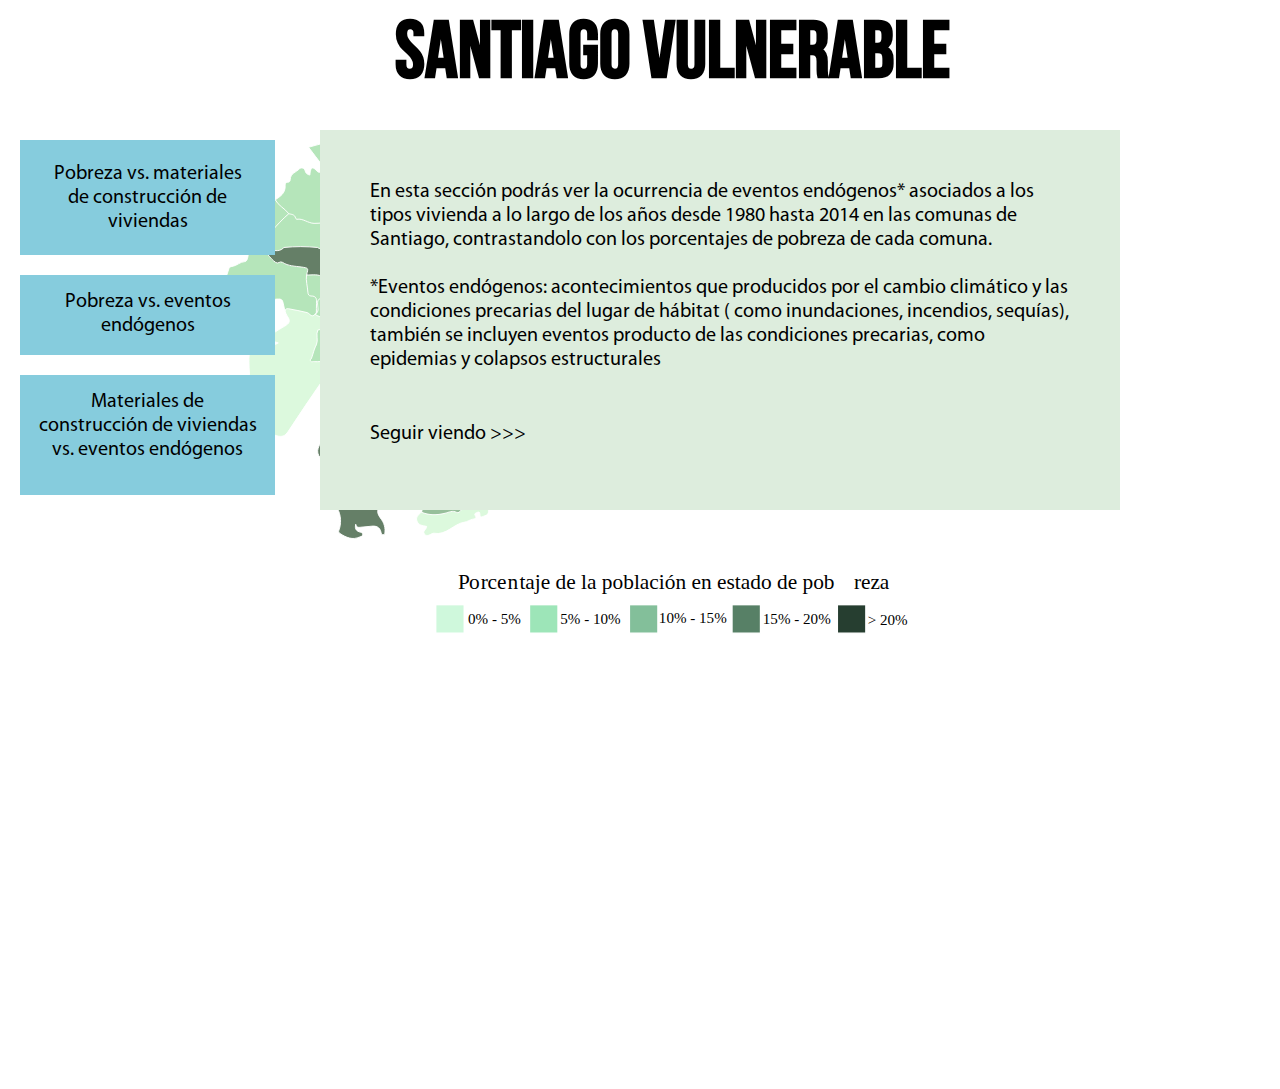
<file: index_2_lindo.html>
<!DOCTYPE html>
<html>
<head>
	<meta charset="utf-8">
	<title>Santiago Vulnerable</title>
	<link rel="stylesheet" type="text/css" href="estilo_2_lindo.css">
	<script type="text/javascript" src="jquery-1.10.1.js"></script>
	<script type="text/javascript" src="aplicacion.js"></script>
</head>
<body>

<!--
<p id="continuar">Seguir viendo >>></p>
-->
<div id="general">

    <div id="titulo">
     <h1>Santiago Vulnerable</h1>
    </div>

<div class="menu">
  <ul>
    <a href="#">  <li>2006</li>  </a> 
    <a href="#">  <li>2010</li>  </a>
    <a href="#">  <li>2013</li>  </a> 
    <a href="#">  <li>2015</li>  </a> 
  </ul>
</div>

    <div id="botones">
    <a href="index.html" style="text-decoration:none"><div class= "Boton1">
	 <p class="Textoboton1">   Pobreza vs. materiales de construcción de viviendas</p>
	 </div></a>
	 <a href="index_2_lindo.html" style="text-decoration:none"><div class= "Boton2">
	 <p class="Textoboton2">Pobreza vs. eventos endógenos</p>
	 </div></a>
	 <a href="index_3_lindo.html" style="text-decoration:none"><div class= "Boton3" onclick=”location.href=’index_2_lindo.html’;”>
	 <p class="Textoboton3">Materiales de construcción de viviendas vs. eventos endógenos</p>
	 </div></a>
    </div>


    <div id="otrainfo">
   
    </div>

    <div id="porcentaje">
    <img src="porcentajes.svg" id="porcentajes" width="516" height="65" class="porcentajes" title="porcentajes"/>
    </div>
   
   
	<svg class="mapa" version="1.1" id="mapa" xmlns="http://www.w3.org/2000/svg" xmlns:xlink="http://www.w3.org/1999/xlink" x="0px" y="0px"
	 viewBox="0 0 1280 800" enable-background="new 0 0 1280 800" xml:space="preserve">
	<g>
		<path class="comuna" id="LC" fill="#DCF9DD" stroke="#FFFFFF" stroke-width="1.5" stroke-miterlimit="10" d="M816.2,166.4c0.6,4.5,0,8-4.1,11.3
		c-5.9,4.9-7.8,11.3-1.6,18.1c2.8,2.9,5.7,6.1,5.2,10.4c-0.6,4.9,2,6.1,5.8,7.4c5.2,2,9.3,6.4,14.9,7.8c21.3,5.5,22,5.7,20.9,27.5
		c-0.9,17,8.8,25.5,24.1,28.1c5.5,0.9,8.3,2.6,9,8.3c2,17,8.4,33,9.4,50.1c0.3,4.8-0.7,8.1-4.6,11.2c-5.5,4.2-7.1,8.7-3.9,16.2
		c4.2,10-2.3,18.8-7.7,27.1c-10,5.7-18.3-0.1-25.1-5.8c-7.2-6.1-14.3-10-23.9-10c-4.8,0-9.9-1.6-12-5.8
		c-5.2-9.3-13.8-14.6-22.2-20.4c-2.9-6.8-6.5-12.9-12.6-17.5c-2.6-2-4.8-4.8-5.8-8c-4.3-13.8-14.9-20-27.8-24.5
		c-9.6-3.3-18.8-6.5-29-3.8c-1.3,0.3-2.9,0.3-3.9-0.3c-13.8-9.3-28.3-2.5-42.5-1.9c-11.9,0.6-23.8,1.3-35.7-0.3
		c-7.1-3.6-13-9-18.6-14.6c-4.2-4.2-8.4-8.6-13.9-11c-5.9-2.8-7.5-7-4.3-12.9c2.8-5.8,8-8.6,13.6-10.9c29.7-12.5,59.3-25.5,89-38
		c5.9-2.5,11.2-5.7,15.2-10.9c6.1-8,15.7-10.9,24.1-15.7c14.3-4.1,28.3-9.1,42.2-14.1C798.4,160.9,808.1,161.2,816.2,166.4z"/>
		<path class="comuna" id="SB" fill="#657F67" stroke="#FFFFFF" stroke-width="1.5" stroke-miterlimit="10" d="M512.2,629.7
		c-2,8.4-3.9,16.8-6.2,25.1c-1.6,5.9-3.2,11.6,2.6,16.2c1.2,0.9,2.3,3.5,1.9,4.3c-6.8,11.3,4.3,17.7,7.4,26.2
		c1.6,4.5,2.6,8.8,2,13.5c-0.1,1.9-0.1,4.2-2.8,4.5c-2.8,0.4-3-1.9-3.5-3.8c-1.9-8.7-8-10.7-15.9-9.7c-5.7,0.6-11.3,1-16.8,1.6
		c-3,0.3-6.2,1-7.8-4.8c-2,8.7,2.2,11,7.1,12.6c2,0.6,3.9,1,4.1,3.5c0.3,3.3-2.6,3.2-4.6,4.2c-11.7,5.5-21.7,1-31.6-5.4
		c-3.9-2.6-1.7-4.9-1-7.5c3.9-13.9,1.4-26.7-6.7-38.8c-3.2-4.8-6.2-10.6-4.8-16.7c1.7-6.5-0.7-5.9-5.2-4.6c-7.4,2-10.9-0.3-8.1-8.3
		c1.3-4.1,2.6-8.3,4.2-12.2c1.6-4.1,1.6-6.4-2.5-10c-4.9-4.3-10.3-10.3-7.1-18.7c0.4-1.2,0.9-3,0.3-3.6c-10.6-11.7-1.7-21,3.5-30.9
		c3.9-7.5,2.3-16.2,3.2-24.3c0.7-6.7,2.5-12.6,5.5-18.7c3.5-6.8,7.1-9.7,14.3-4.2c3-11.7,5.8-22.6,8.6-33.5c0.4-0.3,0.9-0.6,1.3-0.9
		c13.2,1.3,23.8,9.4,35.9,13.3c14.6,6.2,29.4,12.5,45.4,14.8c5.4,4.5,3.2,10,2.2,15.4c-6.2,31-12.8,61.9-20.7,92.5
		C515.4,623.9,514.5,627.1,512.2,629.7z"/>
		<path class="comuna" id="PA" fill="#97BF9B" stroke="#FFFFFF" stroke-width="1.5" stroke-miterlimit="10" d="M715.2,514.9c2.8,6.1,7.4,3,11,1.9
		c4.5-1.6,6.1-0.6,6.1,4.2c-0.1,5.4-0.1,10.6,0.3,15.9c0.6,6.8,0,11.6-8.6,7c-2.6-1.4-4.3-0.6-4.6,2.5c-0.7,7.7-2.9,14.9-5.5,22.2
		c-4.6,12.8,5.8,22.8,9.1,34.2c0.9,2.9,8.7,9.6,14.3,1.3c1.2-1.7,2.8-2.8,4.9-2.9c14.2-0.9,28.4-1.6,42.8-2.5
		c3.8-0.3,2.9,2.6,3.5,4.8c-1.4,5.7-4.8,10.6-5.9,16.2c0,0.6-0.3,1.2-0.6,1.7c-2.6,4.8-11,3.3-11.3,10.6
		c-6.2,11.2-6.7,11.2-16.5,0.7c-3.2,2.5,0.1,6.4-2,9.1c-0.4,0.9-1.3,2.5-1.6,2.3c-12.5-3.8-23.6,5.9-35.8,3.5
		c-4.5-0.9-8.6-0.9-12.5,1.6c-4.9,3-9.9,5.4-15.9,3.5c-2.5-0.7-4.8-0.1-6.2,1.9c-2.9,4.1-7.1,5.7-11.6,7.2c-2.3,0.7-4.5,2-5.4,4.2
		c-2.9,7.2-7.5,11.7-15.5,13.6c-4.2,0.9-6.5,7.1-11.7,6.8c-17.2-1.3-33.9,8.1-51.3,2c-2.6-0.9-6.4-0.3-6.2-4.8
		c1.6-5.5,1.9-11.3,1.6-17c-2-13.2,0-26.4,0.9-39.4c0.4-6.8,7-8.1,12.6-9.3c17.5-4.1,17.5-3.9,16.4-21.9c-0.6-8.7-4.3-16.7-4.9-25.2
		c-0.3-4.6-1.4-9.1,0.4-13.8c7.2-6.5,15.5-8.6,24.8-5.7c7.2,2.2,13.5,2.8,18.1-5.1c2.2-3.5,6.7-4.1,10.6-4.6
		c7.5-1.2,14.9-2.8,22.5-4.2c5.2-1,7.1-3.2,3.8-8.1c-1.2-1.6-2.3-3.2-3.3-4.9c-2-3.9-7.1-7.5-4.3-12.3c2.3-3.9,7.8-2.5,12-2.6
		c5.4-0.3,10.7,0.1,15.1,3.9C707.3,515.9,711.5,513.9,715.2,514.9z"/>
		<path class="comuna" id="LB" fill="#DCF9DD" stroke="#FFFFFF" stroke-width="1.5" stroke-miterlimit="10" d="M816.2,166.4
		c-15.9-2-30.7-0.4-45.1,8.4c-6.4,3.9-15.2,3.6-22.9,5.4c-10.4-1.4-21-1.6-31.6-1.4c-6.2,0.1-12.3-1.3-16.2-6.1
		c-10.7-13-25.4-17.2-40.9-20c-3-0.6-5.4-1-3.5-4.8c-0.9-3,0.7-5.1,2.9-6.8c2.5-2,5.9-3.9,3-8c-1.3-1.9-0.1-3.3,1.3-3.9
		c6.1-2.3,7.7-5.5,6.1-12.3c-1.7-8,7.4-8.1,11.7-11.6c4.5-3.5,4.9,2.3,6.4,4.8c1,1.7,2.3,4.3,4.1,2c2.3-2.9,4.8-7,1.4-10.7
		c-3.3-3.6-8-5.8-10.6-10.3c-3.6-6.1-2.2-9.9,4.8-9.9c4.3,0,10.6-5.1,13,4.5c0.9,3,5.7-1.4,7.7-3.5c7.5-7.2,29.1-10.4,38.1-5.4
		c4.3,2.5,8.7,4.9,13,7.2c16.1,8.3,32.5,10.9,49.4,2.9c6.7-3,12.8-2.9,17,4.3c1.9,3.2,4.5,3.9,7.1,0.7c4.3-5.1,8.4-3.2,13-0.3
		c12.9,8.3,26.1,15.9,38.8,24.3c3.5,2.3,10.9,2.9,9,8.7c-2,6.7-4.2,16.7-12.3,16.7c-16.8,0.1-25.4,10.1-33.6,22.2
		c-2,2.9-5.2,5.1-8.1,7.4c-2.8,2.3-4.5,5.4-7.8-0.9C829,165.8,822.2,164.2,816.2,166.4z"/>
		<path class="comuna" id="MAI" fill="#DCF9DD" stroke="#FFFFFF" stroke-width="1.5" stroke-miterlimit="10" d="M306.2,535.8
		c-10.4-9.4-3.2-14.9,4.6-20.4c1-0.7,2-1.7,2.9-2.5c-0.4-1-0.6-1.9-1-2.2c-12.6-6.2-16.7-14.9-9.9-28.4c3-5.9,0.9-13,0.4-19.7
		c-0.4-6.7-0.9-13.3-0.9-19.9c-0.1-15.7,0.9-16.8,16.2-20.9c9.3-2.5,18.6-5.1,27.8-7.5c0.9-0.3,1.6-0.9,2.9-1.6
		c-6.4-2.2-12.3-4.2-20.4-7.1c11.3-7.4,20.7-14.3,30.9-19.9c7.8-4.3,9.4-8.7,3.9-15.8c-1.7-2.3-2.5-5.4-3.6-8.1
		c-1.6-5.8,2.6-6.2,6.2-5.7c11,1.7,22.2,2.8,32.5,7.2c3.2,1.4,6.1,2,9.3,1.6c5.2,2,11.2,2.6,15.7,6.5c4.9,10.7,2.5,17.8-8.1,23.9
		c-5.4,5.8-0.9,13.2-3.3,19.4c-2.6,8-7.2,15.4-8.6,23.8c2.5,4.8,7,2.2,10.6,2.6c3.9,0.4,7.8-0.1,11.7,1.2c11,6.8,11.3,7.7,4.1,18.3
		c-2.8,4.1-4.6,8.8-9.4,11.2c-18.6,27.4-37.5,54.5-55.4,82.2c-5.1,7.8-10,9.7-18.4,7.2c-5.8-1.7-11.9-4.2-18.3-1.6
		C320.7,551.9,311.8,545.4,306.2,535.8z"/>
		<path class="comuna" id="PÑ" fill="#B5E5BA" stroke="#FFFFFF" stroke-width="1.5" stroke-miterlimit="10" d="M802,347.7c9,3.2,16.2,7.7,20.3,17.4
		c2.2,5.2,8.3,7.1,14.5,6.7c9.1-0.7,16.1,2.9,22.5,9.9c6.2,6.7,15.2,8.4,24.3,8.3c3.3,7,3.5,10.1-5.9,13.6
		c-11.3,4.2-20.3,4.2-32,1.4c-9.7-2.3-22.8,0.6-31.3,9.6c-5.8,6.1-12.3,7-18.8,2.9c-9-5.8-16.4-2.2-24.1,1.9c-1.7,0.9-3.6,2-5.5,1.9
		c-14.9-1.2-21.9,11.3-32,18.4c-9.3,4.6-18.6,9-29.4,5.9c-11.4-1.9-23-0.6-34.5-0.7c-11.2,0.1-22.3,0.4-33-3.6
		c-4.6-7.2-1.7-14.5,1.9-20.6c10.3-17.5,12.9-36.8,14.9-56.4c2.3-6.2,3.5-12.9,7.4-18.6c2.3-3,5.5-4.1,8.8-2.5
		c11,5.1,22.8,3.5,34.3,3.6c4.3,0.1,8.7-0.3,12.9,0.6c5.2,1.2,9.7,1.2,13.6-3.2c2.9-3.2,7.1-3,11.2-3.3c17.2-1,34.3,2.6,51.6,2.2
		C797.1,343.2,800,344.6,802,347.7z"/>
		<path class="comuna" id="PUD" fill="#B5E5BA" stroke="#FFFFFF" stroke-width="1.5" stroke-miterlimit="10" d="M408.4,366.4
		c-5.8,7.2-8.6-1-12.9-2.2c-9.9-2.6-19.9-4.2-29.9-6.2c-3-0.6-5.2,0.3-5.7,3.8c-0.9-3.9-1.7-7.7-2.6-11.6c-0.7-3.6-1.4-7.8-6.2-7.7
		c-3.9,0.1-8.4-0.9-10.9,4.6c-2.9,6.5-7,10.3-15.5,5.7c-5.5-2.9-12.3-5.2-20,0.4c-4.9,3.6-14.1-0.1-20-4.5c-2.9-2-5.2-2.6-8.1-1.4
		c-3.9,1.6-1.7,4.1-1.2,6.5c0.7,3.6-1.7,5.7-4.8,6.4c-3.9,0.9-7.5-0.6-9.6-3.8c-3.9-6.4-6.5-13.3-0.6-20c2.5-2.8,4.3-4.8,1.4-8.3
		c-0.9-1.2-1.2-3.3-0.7-4.8c2.9-10.1,5.9-20.3,9.4-30.1c0.4-1.4,3-2.8,4.8-2.9c7.4-0.9,12.6-7.4,20.4-7.8c2.8-0.1,4.1-3.6,4.8-7
		c4.3-22,1.3-43.9-1.4-65.8c-0.3-2.3-0.3-4.6-0.4-7c-0.4-16.8-0.4-17.1,15.9-19.1c5.5-0.7,6.5-3,6.1-7.8c-0.4-4.6-0.1-9.3-0.1-15.9
		c8.4,8.4,16.1,15.9,23.6,23.5c8,7,17.8,12.2,22.6,22.3c-8,11.3-18.8,19.9-27.8,30.4c-10.6,6.1-11.2,15.9-10.4,26.5
		c0.3,3.9,2.8,5.8,5.4,7.7c5.9,10.7,17.5,10.9,27.2,13.5c7.5,2,15.4,3.8,23.3,4.9c14.5,2.2,14.8,2.3,12.6,16.8
		c-0.6,7.4,0.4,14.6,1.7,21.7c0.4,2.6,1,5.7,3.9,6.5c10.3,3.5,10.4,11.6,10,20.3c-0.1,3.6,0.3,7.4-1.6,10.7
		C410.6,366.1,409.7,366.5,408.4,366.4z"/>
		<path class="comuna" id="QUIL" fill="#B5E5BA" stroke="#FFFFFF" stroke-width="1.5" stroke-miterlimit="10" d="M366,205.9
		c-6.2-8.4-16.7-12.8-21.6-22.3c8.1-5.1,15.7-10.4,15.9-21.3c0-3.5-0.1-6.7,4.8-6.8c2.3-0.1,3.3-2.5,3.3-4.3
		c0.1-9.7,9.6-11.6,14.6-17.1c2.5-2.6,8.1-2,9.3,3.3c0.9,4.1,3.2,5.5,7.4,6.7c1.2-7.2,1.3-18.3,12-5.8c1.6,1.9,7.2,2,10.1-0.7
		c3.6-3.3,0.4-5.9-1.6-8.4c-7.2-9.4-14.5-19-22.5-29.6c9.4-2.6,17.8-5.1,26.4-7.1c4.8-1.2,7.4-3,8.1-8.4c1.2-7.8,7.4-10.4,14.2-5.7
		c4.5,3.2,8.1,4.9,13.5,2.5c5.5-2.5,7.4,4.8,11.7,5.7c4.8,1,8.4,1.9,6.5,8c-0.3,0.9,0.1,2.8,0.4,2.8c12.3,1.4,3.2,13.2,8.6,18.1
		c1.4,1.4-0.7,3.8-2.6,4.5c-8.8,3.9-10.1,13-14.2,20.3c0.4,5.9,1.6,11.7,3.6,17.4c1.2,3.3,2.5,7,0.6,10.6
		c-13.5,5.5-13.3,5.5-7.8,20.3c1.3,3.6,3.2,7.2,2,11.3c-1.6,3-4.8,3.2-7.5,4.1c-3.8,1.2-8.3,2-10.6,5.1
		c-12.8,16.7-31.4,16.7-48.7,14.3C389.3,221.4,374.9,218.1,366,205.9z"/>
		<path class="comuna" id="FLO" fill="#B5E5BA" stroke="#FFFFFF" stroke-width="1.5" stroke-miterlimit="10" d="M636.4,439c11,1.9,22.2,3.3,33.5,2.8
		c11.9,2.9,24.2-0.7,36.2,1.9c7.7,0.1,15.7,1.4,22-4.8c1.7-1.7,4.2-1.4,5.9,0.7c-5.5,5.5-3.5,12.5-3,18.8c0.3,6.1,6.1,4.2,9.4,4.5
		c5.5,0.4,8.4,1.6,8.1,8c-0.3,8-5.7,4.5-9.3,4.6c-3.3,0.1-6.7-0.1-9.9-0.7c-6.7-1.2-12.5-2.3-11.2,8.3c0.9,7.1-7,2.3-9.4,5.4
		c14.2,15.7,14.5,16.2,6.4,26.5c-4.8,4.1-8.4,5.4-13.9-0.3c-6.4-6.5-15.7-1.9-25.5-3.2c4.6,7.1,7.8,13.2,12.2,18.4
		c5.2,6.4,1.7,8.1-3.9,9.3c-6.8,1.3-13.6,2.6-20.4,4.1c-6.7,1.3-14.3-0.4-17,9.7c-0.9,3.5-8.3,4.2-11.9,2.3
		c-10-5.1-19.1-1.9-28.6,0.7c-7.2-2.8-6.5-9.1-5.7-14.6c0.7-4.8,0.7-9.1-1-13.5c-1-3.6-2.2-7.2-2-11c7.1-11.7,6.8-24.5,4.3-37.4
		c-1-10-1.2-20-2.3-30c2-4.3-2.9-9.7,2.2-13.5C613.6,433.5,625.1,435.4,636.4,439z"/>
		<path class="comuna" id="PIN" fill="#657F67" stroke="#FFFFFF" stroke-width="1.5" stroke-miterlimit="10" d="M601.9,527.7
		c1.4,4.5,4.6,8.3,1.2,14.2c-2,3.6-0.4,10,3.3,14.2c-1.9,18,7.4,34.5,7.2,52.5c0,5.8-0.1,8.8-7,9.9c-7.7,1-17.7,0-22.5,5.5
		c-4.8,5.7-1.2,15.2-1.4,23c-0.3,6.7-1.9,13-3.3,19.4c-4.6-0.1-9.3-0.4-13.8-0.4c-11.7,0-15.7-4.2-14.9-15.9
		c1.2-17.2,1.2-17.4-16.7-18.7c-7.2-0.6-14.5-1-21.7-1.6c0.9-14.9,6.7-28.8,9.3-43.3c3.5-19.7,8.6-39.1,13-58.8
		c7.2-4.6,14.6,0,22-0.3c4.9-0.3,9.7,1.4,14.6,2c5.9,1.7,11.6,0.6,17.5-0.9C592.9,527.4,597.3,524.8,601.9,527.7z"/>
		<path class="comuna" id="VI" fill="#DCF9DD" stroke="#FFFFFF" stroke-width="1.5" stroke-miterlimit="10" d="M655.8,147.7c6.1,2,11.9,5.4,18.1,5.9
		c9,0.7,16.1,4.3,21.4,11c7.4,9,16.2,12.5,28,11.6c8.3-0.6,17.4-2.9,24.8,3.8c-36.8,31-82.5,44.8-125.4,63.9
		c-5.4,2.5-11.4,3.9-14.1,10c-3.9-1.3-8.6-1-11.3-5.1c0.1-4.5,2.6-8.7,1.6-13.3c0.3-7.7,2.2-14.8,7.8-20.4
		c4.6-4.8,2.8-11.2,4.8-16.5c7.7-7.7,10.1-22.3,5.5-32.6c-1.4-3.2,8.3-16.1,13.5-17.1c5.2-0.9,9.3-1.6,13.6-6.2
		C648.3,138.3,651.6,146.4,655.8,147.7z"/>
		<path class="comuna" id="HUE" fill="#DCF9DD" stroke="#FFFFFF" stroke-width="1.5" stroke-miterlimit="10" d="M611.3,198.5
		c2.3,8.3,2,15.8-5.5,21.6c-5.2,4.1-2.5,11.2-5.8,16.1c-5.4,0.9-8.6-3-12-5.9c-19.4-16.2-39.3-31.7-63.6-40.3
		c-14.9-6.1-29.3-13.6-44.6-18.6c-2.2-0.7-4.3-1.4-5.4-3.9c-1.7-5.7-3.5-11.2-5.1-16.8c-1-3.6-2.8-7.5,1.3-10.6
		c9-2.3,14.8-9.6,21.3-15.2c4.9-4.3,10.6-6.4,14.8-4.8c5.5,2.2,8.6,8,6.2,15.5c-2.9,10.1,8.4,9.9,12.6,12c6.1,3,7.5,4.9,5.2,10.7
		c-2.2,5.5,0.9,12,3.2,14.3c5.9,6.4,9.7-3,14.8-4.8c0.9-0.3,1.2-2.3,1.7-3.5c2.8-5.7,7.2-9.6,13.3-7.7c6.5,2,6.4,8.4,5.7,14.3
		c-1.2,8.3,3.9,14.2,11.7,14.8c3.5,0.3,4.3-3.8,7.7-3.9c4.1,0,7.8-6.5,11.6-2.6s-4.9,5.4-3.9,9.7c2.8,2.8,8.7-0.9,10,4.2
		c1,3.9-3.9,2.2-5.8,4.8C604.7,199.9,607.6,203.3,611.3,198.5z"/>
		<path class="comuna" id="CERR" fill="#B5E5BA" stroke="#FFFFFF" stroke-width="1.5" stroke-miterlimit="10" d="M412.5,392
		c10.4-1.2,14.1-8.6,9.9-20c5.8-3,8.8,1.7,11.4,4.9c6.5,7.7,13.8,8.7,23,5.8c8.4-2.8,16.7-6.5,25.9-5.2c4.6,4.5,2.9,9.7,1,14.6
		c-4.5,11.6-9,23.2-12.9,35.1c-4.3,11.4-8.1,23.2-13,34.3c-3.5,7.8-0.9,16.5-5.1,24.1l-0.6,0.1c-10.6-4.6-21.2-9.3-31.6-13.9
		c2.5-4.2,4.5-8.8,7.7-12.5c5.7-6.2,4.9-10.9-1.7-15.4c-6.5-2.6-13.3-0.6-19.9-1.3c-2.3-0.3-6.2,1.9-6.1-3.2
		c2.6,0.3,5.2-16.2,9.6-23.6C413.8,408.3,408.9,399.6,412.5,392z"/>
		<g class="comuna" id="PH">
			<path id="PH_1_" fill="#97BF9B" stroke="#FFFFFF" stroke-width="1.5" stroke-miterlimit="10" d="M306.2,535.8
			c8.1,7.2,17.5,13.5,22.2,23.9c-0.7,0.7-1.7,2-2,1.9c-7.8-3.6-14.2,1.9-21.2,3.2c-5.2,0.9-9.1,5.4-7.1,10
			c2.8,6.4-0.4,24.3-5.7,28.3c-7.4,5.5-11.7-0.1-16.5-5.1c-5.7-5.8,1-6.8,3.5-8.1c6.1-2.9,3-8.8,4.3-12.9c0.9-3-4.5-6.7-9.1-7.4
			c-1.7-0.7-3.3-1.6-2.2-3.9c3.2-3.2,4.2-6.1,0.6-10c-3-3-5.4-6.7-8-10.3c-2-3-1.7-5.9,1.7-7.4c2.6-1.2,7-5.8,8.3-1.6
			c2.8,9.1,10.7,4.6,15.7,7.5c8.1,4.9,9.3-5.9,14.6-7.8C305.5,535.9,305.8,535.8,306.2,535.8z"/>
			<path id="PH_2_" fill="#97BF9B" stroke="#FFFFFF" stroke-width="1.5" stroke-miterlimit="10" d="M272.3,565.5
			c0.7,1.3,1.4,2.6,2.2,3.9c-5.7,2.8-7.7,8.8-11.9,12.9c-1.9,1.7-3.3,4.8-6.2,2c-3-2.8,0.7-4.1,1.9-5.4
			C262.8,574.3,267.6,570,272.3,565.5z"/>
		</g>
		<g class="comuna" id="PIR">
			<path id="PIR_2_" fill="#DCF9DD" stroke="#FFFFFF" stroke-width="1.5" stroke-miterlimit="10" d="M577.7,683.3
			c12.6,5.4,25.4,5.2,38.4,1.9c6.1-1.4,12-5.1,18.7-1.3c2.5,1.4,5.1-1,6.5-3.3c2.5-3.8,4.9-6.8,10.4-5.5c4.8,1.2,5.4-3.2,6.1-6.1
			c1.6-6.2,6.1-8.1,11.2-11c8.3-4.6,16.4-7.1,25.8-9c8.8-1.7,16.5-7.4,25.8-2.2c0.3,0.1,0.9,0.3,0.9,0.3c8.4-10.9,20.1-3,30.1-5.4
			c0.9,3,1.7,6.1-3.5,5.7c-4.1-0.3-7.8,1.2-11.7,1.9c-7.1,1.4-8.1,5.9-6.5,11.7c0.6,2.3,3.3,4.9-1.3,5.8c-5.2,1-10.7,1.2-14.6,5.5
			c-4.9-6.5-12-0.4-17.5-3c-6.8-3.2-11.6,0-11.3,7.8c0.1,4.8,1.9,10.1-5.1,12c-3.8,1-8.4,5.2-8.4-3.3c0-3-2.3-2.8-4.2-1.9
			c-1.9,0.9-5.2,1.4-3.2,4.8c3.5,5.5-1.7,5.5-4.2,6.1c-4.5,1-8.8,4.2-12.5,4.6c-17.8,2.5-29.3,21.6-49.1,17.8
			c-0.9-0.1-2,0.1-2.9,0.6c-4.2,1.9-8.7,5.4-12.6,0.6s3.8-7,3.6-12.2c-6.4-1.2-13.8-1.6-15.9-9.7
			C569.3,690.3,574.7,687.4,577.7,683.3z"/>
			<path class="comuna" id="PIR_1_" fill="#DCF9DD" stroke="#FFFFFF" stroke-width="1.5" stroke-miterlimit="10" d="M782,619.6
			c0-6.2-1.3-12.8,5.9-16.2c7.2-0.9,7.7-7,9.4-12c1,0.1,2.3,0.3,2.9-0.3c9.6-9.1,21.7-7.1,33.2-8.4c4.3-0.4,7.8-0.4,10.6,3.2
			c2.8,2.9,2.2,6.4-0.9,7.2c-6.5,1.7-13.6,3.6-20,2.8c-3.9-0.6-5.8-2.3-7,2.6c-0.4,2-2.2,3.6-4.3,3.2C796.5,598.8,791,612,782,619.6
			z"/>
			<path class="comuna" id="PIR_3_" fill="#DCF9DD" stroke="#FFFFFF" stroke-width="1.5" stroke-miterlimit="10" d="M841.6,579.7
			c-3.5-1.6,0-6.4-3.6-8c-0.3-1,0-1.9,1.2-2.2c7.4,1.7,13.3,2.9,19.1-5.8c4.1-6.1,8.3,2.5,11.6,5.9c-4.6,2.3-10.3,2.2-14.1,6.8
			c-2.3,2.8-6.1,2-9.3,0.3C843.2,575.1,841.5,575.6,841.6,579.7z"/>
			<path class="comuna" id="PIR_4_" fill="#C9FFCE" stroke="#FFFFFF" stroke-width="1.5" stroke-miterlimit="10" d="M770.3,631.7
			c-3.9-11.7,6.2-8.4,11.3-10.6c0.4,2.9,1.4,6.4-3.2,6.2C774.5,627.4,772.5,629.4,770.3,631.7z"/>
		</g>
		<g class="comuna" id="SJM">
			<path id="SJM_2_" fill="#97BF9B" stroke="#FFFFFF" stroke-width="1.5" stroke-miterlimit="10" d="M839.1,569.6
			c1.3-1.9,2.3-3.6,2.5-6.2c0.3-4.9,1.2-8.4,8.3-5.7c8.1,3.2,13.5-1.4,16.2-10.6c2.5,16.4,18,10.3,25.7,17c1.3,1.2,1.3,2.2,0,3.3
			c-7.1,2-14.2,5.5-21.9,2.3c-5.2-2.6-9.6-5.9-15.1,1.2C850.5,576.2,844.1,573.8,839.1,569.6z"/>
			<path id="SJM_1_" fill="#97BF9B" stroke="#FFFFFF" stroke-width="1.5" stroke-miterlimit="10" d="M844.1,585.5
			c-3.3-1.3-7.1-3.2-10.3-0.4c-4.3,3.8-8.6,2.6-12.8,0.1c-5.1-2.9-8.6-1.9-10.9,3.9c-1.6,3.9-8.8,4.8-12.8,1.9
			c1.4-12.6,3.6-15.4,17.1-12.9c9.9,1.9,16.5-0.9,23.3-6.7c6.1,0.4,1.3,5.8,3.6,8C843.3,581.2,844.4,583,844.1,585.5z"/>
			<path id="SJM_3_" fill="#97BF9B" stroke="#FFFFFF" stroke-width="1.5" stroke-miterlimit="10" d="M891.6,567.2c0-1.2,0-2.2,0-3.3
			c1.6-0.3,3.2-0.4,4.8-1c3.2-1.2,6.5-2.2,8.7,1.3c1.4,2.3,1.9,5.4-2.9,3.9c-1.6-0.4-3.2-0.6-4.8-0.7
			C895.5,567.4,893.6,567.4,891.6,567.2z"/>
		</g>
		<path class="comuna" id="LR" fill="#DCF9DD" stroke="#FFFFFF" stroke-width="1.5" stroke-miterlimit="10" d="M802,347.7
		c-21.7-2.5-43.6-4.1-65.5-3.9c-1.6,0-3.9,0.1-4.2,1.9c-2.3,10.4-8.7,5.7-14.9,4.6c-7.8-1.2-15.9-0.4-23.9-0.4
		c-8.3,0-16.8,1-24.1-4.2c-3.5-2.5-5.4-0.1-7.4,2.2c-2.9-2.8-1.6-6.2-1.3-9.4c0.6-5.4,0.6-10.6,0.1-15.9
		c-0.9-10.9-4.2-20.1-15.1-24.8c-2.2-2.2-5.2-4.1-3.8-8c20.3,0.6,40.3-0.3,60.4-3.3c5.4-0.7,12.2-3.9,16.5,4.2
		c1.6,3,6.8,1.6,10.3,0.4c13.2-4.5,49.3,10,52.2,23C785.1,328.5,802.3,332.5,802,347.7z"/>
		<path class="comuna" id="PRO" fill="#DCF9DD" stroke="#FFFFFF" stroke-width="1.5" stroke-miterlimit="10" d="M642.2,289.7c1.3,2,2.6,4.2,3.9,6.2
		c0.6,11.2-6.4,18.6-13.2,25.9c-1.6,1.7-4.3,1.2-6.7,0.6c-2.6-0.7-5.2-2.3-7.7-1.7c-15.9,3.6-33.3,2.9-47.2,13.5
		c-8.3-9.7-8.6-22.3-11.9-33.8c-0.7-7.8,0.3-15.4,3.9-22.2c7.1-13.6,21.4-20.1,31.7-30.6c0.6-0.6,1.9,0,2.8,0.4
		c2.8,3.3,10-1.3,10.7,5.9c-0.6,3-4.5,6.5,1.2,9C623.1,268.8,631.3,281,642.2,289.7z"/>
		<path class="comuna" id="CIS" fill="#B5E5BA" stroke="#FFFFFF" stroke-width="1.5" stroke-miterlimit="10" d="M533.5,513.9
		c-17,0.1-31.3-7.2-45.9-14.5c-1.4-2.2-1.4-4.5-0.6-6.7c6.5-16.7,11.7-33.8,20.6-49.6c0.9-0.6,1.9-1,2.9-1.3
		c12.5,1.2,24.1,4.9,35.5,9.9c4.9,2.8,6.8,6.8,5.4,12.5c-3.6,13.8-6.4,27.7-9.9,41.4C540.3,509.7,539.6,514.5,533.5,513.9z"/>
		<path class="comuna" id="BOS" fill="#97BF9B" stroke="#FFFFFF" stroke-width="1.5" stroke-miterlimit="10" d="M517.7,577.7
		c-16.6,0.1-30.6-6.9-44.9-14c-0.8-0.4-1.4-1-1.7-1.8c-0.7-1.8-0.6-3.6,0.1-5.4c6.4-16.3,11.5-33.1,20.1-48.7
		c0.4-0.7,0.9-1.2,1.6-1.5c0.3-0.2,0.7-0.3,1.1-0.4c0.5-0.2,1-0.2,1.5-0.2c14.9,2.2,34,7,40.6,10.2c0.2,0.1-10.8-2.5-5.6-0.3
		c4.9,2,7.1,1.4,5.6,6.9c-3.6,13.8-6.9,33.1-10.4,46.9C524.5,573.5,523.7,578.2,517.7,577.7z"/>
		<path class="comuna" id="ESP" fill="#B5E5BA" stroke="#FFFFFF" stroke-width="1.5" stroke-miterlimit="10" d="M508.3,443.8
		c-5.8,19-15.5,36.4-20.6,55.7c-11.7-4.6-23.3-9.3-35.1-13.9c-3.3-19.3,7.8-34.9,12.9-52.2c0.7-2.5,1.9-4.9,2.8-7.4
		C482.8,429.4,496.7,434.1,508.3,443.8z"/>
		<path class="comuna" id="SR" fill="#B5E5BA" stroke="#FFFFFF" stroke-width="1.5" stroke-miterlimit="10" d="M533.5,513.9
		c7.1-4.2,5.5-12.2,7.4-18.4c3-10.3,4.2-21.3,7.7-31.4c2.2-6.1-0.7-8.1-4.5-10.6c6.4-3.9,12.2-0.9,18.1,1.3c2.6,2.6,2.8,6.4,4.2,9.6
		c3.9,18.7,5.5,37.8,8.4,56.7c0.6,3.5,0.4,7.2-2.2,10.3c-12.9,0.1-25.4-2.6-38.1-3.9C534.5,522.9,538.9,518.1,533.5,513.9z"/>
		<path class="comuna" id="EC" fill="#B5E5BA" stroke="#FFFFFF" stroke-width="1.5" stroke-miterlimit="10" d="M482,378.1
		c-5.1,1.3-10.4,1.9-15.2,4.1c-15.7,7.1-29.6,7.5-40.3-8.6c-0.7-1-2.9-1.2-4.5-1.6c-4.6-1.6-10.1-1.3-13.8-5.5
		c0.6-0.3,1.2-0.7,1.6-1c3.2-5.1,1.3-11.2,1-16.5c-0.4-8.3,3.6-9.9,10.4-8.7c5.7,0.9,10.9,3,16.7,3.5c7.2,0.6,11.9-1.6,10.3-10.1
		c-0.4-5.7,3.3-7.8,7.8-9.3c10.9,1.2,19.1-7.1,29.4-8.3c6.4-0.6,8.6,3.5,9.7,8.8c2.6,12.5,1.9,24.9,1.6,37.4c0,2.9,1.7,4.5,3.8,6.4
		c5.4,5.4,3.8,10.4-3.5,11.6C492,380.9,486.7,381.6,482,378.1z"/>
		<path class="comuna" id="ÑU" fill="#DCF9DD" stroke="#FFFFFF" stroke-width="1.5" stroke-miterlimit="10" d="M572,334.3
		c1.3-11.3,11.2-9.7,18.1-10.4c3-0.3,6.1-0.1,9-1.4c9.3-4.3,18.6-7.1,28.4-1.7c3.6,2,6.1-0.1,7.2-2.8c3.5-7.4,9.3-13.6,11.4-21.7
		c15.8,3,16.4,16.1,17.8,28.1c1,8-0.3,15.8-1.9,23.6c-2,5.5-4.2,10.9-6.2,16.4c-3.5,5.8-8.8,9.7-15.4,9.9
		c-18.6,0.7-37.1,1.6-55.5,1.9c-3.8-1.2-5.2-4.2-6.7-7.5c-2.5-7.5-4.3-15.2-6.5-22.8C570.7,341.9,569,338,572,334.3z"/>
		<path class="comuna" id="MAC" fill="#B5E5BA" stroke="#FFFFFF" stroke-width="1.5" stroke-miterlimit="10" d="M584.4,374.6
		c12.8-1.6,25.7-3.8,38.6-2.8c11.7,0.9,23-0.1,32.9-7.7c-0.9,17.2-1.9,34.5-11,49.7c-4.6,7.8-6.8,16.4-8.4,25.1
		c-12-0.4-24.1-0.9-36.1-1.2c-4.6-1.6-5.2-5.8-5.8-9.7c-2.2-13.5-6.1-26.5-10.3-39.4C582.6,384.2,580,379.3,584.4,374.6z"/>
		<path class="comuna" id="REN" fill="#B5E5BA" stroke="#FFFFFF" stroke-width="1.5" stroke-miterlimit="10" d="M366,205.9c4.2,1.2,9.4,0.9,10.9,6.8
		c0.1,0.9,1.4,2.2,1.9,2.2c10.1-1.9,17.7,6.2,27.7,6.5c10.6,0.3,20.6-2.3,30.7-3.5c3-0.3,5.1-2.2,6.4-4.3
		c5.4-9.9,14.6-12.2,24.5-13.5c9.1,14.1,15.9,29.4,23.8,44.2c0,12.3,2.9,23.6,11.6,32.8c1.2,1.2,1.4,2.9,1.2,4.6
		c-2.5,2.2-5.1,1.2-7.5,0.3c-11.6-4.3-22.6-9.6-31.7-18.4c-14.2-13.8-23-14.6-40.7-4.3c-4.5,3.3-9.3,5.7-14.9,2.6
		c-16.5-1.9-32.9-2.8-49.3,0.4c-10.3,7.4-21.2,5.7-32,2.2c-4.3-12.8,0.9-22.3,10.1-30.7C347.3,224.2,356,214.5,366,205.9z"/>
		<path class="comuna" id="CNAV" fill="#657F67" stroke="#FFFFFF" stroke-width="1.5" stroke-miterlimit="10" d="M328.4,263.9
		c9.9-1.9,21,5.9,29.9-3.9c18-1.9,35.9-1.9,54.1,0c5.1,5.2,7.8-3.5,12.3-2.2c8.6,0.3,10.6,5.4,9.1,12.6c-1.9,10.3-3.3,20.7-5.7,30.9
		c-1.2,3.2-2,6.7-6.1,7.5c-9-3.2-19-0.3-27.5-5.1c3.3-11.3,2.9-10.7-8.4-12.5c-10.1-1.4-21-1.4-30-7.4c-4.2-2.8-6.8,3.2-11,0.1
		c-5.1-3.5-8.7-8-12.5-12.5C331.8,269,325.4,268.8,328.4,263.9z"/>
		<path class="comuna" id="LPRA" fill="#B5E5BA" stroke="#FFFFFF" stroke-width="1.5" stroke-miterlimit="10" d="M394.4,304.1
		c9.4,0.1,19.3-2.3,27.8,3.9c6.5-4.6,13.6-5.7,21.3-3.8c1,0.3,2,0.7,3,1.4c6.5,5.7,4.3,13,3.8,20.1c-0.3,2.8-2.2,5.5,0.1,8.3
		c3.2,9.9-0.9,14.5-11.7,12.9c-5.5-0.7-11-2.2-16.4-3.9c-7.4-2.5-10.4-0.7-10.1,7.5c0.1,4.9,2.5,10.6-2,14.9
		c0.1-5.2,0-10.6,0.3-15.8c0.3-6.4,0.1-12.2-8.8-12c-3.5,0-4.9-2.6-5.1-6.1C396.1,322.3,393.1,313.3,394.4,304.1z"/>
		<path class="comuna" id="SJ" fill="#DCF9DD" stroke="#FFFFFF" stroke-width="1.5" stroke-miterlimit="10" d="M584.4,374.6
		c-0.9,3.8,0.6,7.4,1.9,10.6c6.5,17,8.6,35.2,14.1,52.5c1.6,3.2,4.8,6.2,1.7,10.3c-12.6,5.7-25.4,10.7-38.1,15.9
		c-2.5-2.3-1.4-5.7-2-8.4c-5.9-7-4.5-15.8-5.4-23.9c-1.7-16.8-5.5-33.5-4.6-50.6c7.5-8.8,17-13.5,28.6-13.8
		C582.6,369.3,581.5,373,584.4,374.6z"/>
		<path class="comuna" id="GRA" fill="#324034" stroke="#FFFFFF" stroke-width="1.5" stroke-miterlimit="10" d="M563.8,463.9
		c0.6-1.9-0.1-5.4,1.7-5.2c11.6,0.1,20-8.3,30.4-10.9c1.9-0.4,3.9,0.1,5.9,0.3c2.6,10.4,1.9,21.2,2.2,31.7c2,8.4,0.4,17,0.9,25.5
		c0.1,2.3,0,4.5-2.9,5.4c-3.9,1.3-3.6,4.1-1.9,7.1c0.6,3.3,1.2,6.5,1.7,9.9c-9.9,1-18.8,8.4-29.4,3.8
		C569.6,509,566.7,486.4,563.8,463.9z"/>
		<path class="comuna" id="REC" fill="#97BF9B" stroke="#FFFFFF" stroke-width="1.5" stroke-miterlimit="10" d="M526.1,189.9c0-0.6,0-1.2,0-1.7
		c29,9.3,50.1,30.7,74.1,48.1c2.9,4.6,2,8.7-2.3,11.9c-4.3,1.9-7.8,4.3-10.1,9c-1.7,3.5-4.5,7.7-7.7,8.8
		c-17.4,5.8-17.4,20.1-18.3,34.3c-10.3,1-19.7-1-27.4-8.6c-0.6-1.6-1.2-3.2-0.9-4.9c2.5-15.7-4.1-29.4-8.7-43.6
		c-1.2-3.6-1.7-7.1-0.1-10.7C526.4,218.4,523.6,204.1,526.1,189.9z"/>
		<path class="comuna" id="PAC" fill="#B5E5BA" stroke="#FFFFFF" stroke-width="1.5" stroke-miterlimit="10" d="M496.4,382.3c1.7-0.4,4.2,1,7.4-1.4
		c7.8-6.1,33.9-6.2,43.2-1c0.1,2.8-2,3.5-3.9,3.5c-9.3,0-11.7,6.4-14.5,13.5c-6.4,16.2-11.4,32.9-19.7,48.3c-0.7,0-1.3,0.1-2,0.1
		c-13.3-5.9-26.7-11.9-40-17.8c4.3-11.6,8.6-23.2,13-34.8c1.7-4.3,2.6-8.6,0.7-13c4.6-0.1,9.3-0.3,13.8-0.4"/>
		<path class="comuna" id="SAN" fill="#B5E5BA" stroke="#FFFFFF" stroke-width="1.5" stroke-miterlimit="10" d="M548.6,379.4
		c-12.8-2.8-25.8-2-38.4-0.9c-5.5,0.6-10.6,6.2-17.1,2.2c1.9-2,4.3-1.2,6.5-1.3c3.5-0.1,4.6-1.9,4.5-5.1c-0.1-2.9,0.6-6.4-4.1-6.4
		c-3,0-6.1,0.1-6.1-4.2c0.4-13,1.4-25.9-1-39.1c-1.2-6.5-2.9-7.8-8.4-6.5c-3.9,1-8,0.9-12,0.3c-3-8.8-1.7-11.4,8-13.2
		c5.1-0.9,8.6-1.9,8.6-8.4c-0.1-12.8,1.7-14.1,14.6-12.6c11.7-1.4,22.5,1.6,32.3,7.8c8.6,2.8,17.2,5.4,25.8,8.1
		c3.5,11.3,6.8,22.8,10.3,34.1c2.9,11,5.7,22,8.6,33c-9,4.1-18,8.1-27,12.2C551.8,381.4,550.2,381.3,548.6,379.4z"/>
		<path class="comuna" id="SM" fill="#DCF9DD" stroke="#FFFFFF" stroke-width="1.5" stroke-miterlimit="10" d="M548.6,379.4c1.6,0,3.3,0,4.9,0.1
		c2.8,25.4,5.5,50.6,8.4,75.9c-6.1,1.4-11.7-2.2-17.8-1.9c-11-4.3-22.3-7.2-33.8-10c1.6-13.8,9-25.5,13.2-38.3
		c0.9-2.9,2.5-5.5,3.2-8.4C529.1,385.1,534.5,377,548.6,379.4z"/>
		<path class="comuna" id="QN" fill="#B5E5BA" stroke="#FFFFFF" stroke-width="1.5" stroke-miterlimit="10" d="M472.2,317.2c0.1,4.2-1,6.8-5.9,6.7
		c-3.3,0-7.2-1.2-10.1,1.7c-7.8,0.6-5.4-5.4-5.9-9.4c-0.6-4.2,2.6-10.7-6.1-10.4h0.1c-4.5-2.2-9.4-0.4-14.1-1.2
		c-2-0.3-4.9,0.6-4.1-3.3c1.4-9.9,1.9-19.9,4.8-29.3c2.3-7.7-0.4-11.2-6.2-14.2c8-9.7,26.2-11.7,35.7-2.6
		c12.6,12.3,26.7,21.6,43.5,26.7c2.2,1.9,1.9,3.8,0.3,5.8c-12.5-4.3-14.1-3.3-12.2,9.4c1.2,8-1,11.7-9.6,10.9
		C475.7,307.4,471.3,309.6,472.2,317.2z"/>
		<path class="comuna" id="IND" fill="#657F67" stroke="#FFFFFF" stroke-width="1.5" stroke-miterlimit="10" d="M503.9,287.8
		c-0.1-1.9-0.1-3.9-0.3-5.8c-1-1.6-1.7-3.6-3-4.8c-10-9-11.6-20.7-10.6-33.2c2.6-11.7,13.6-9.1,21.2-11.9c3.8-1.3,8.6-0.3,12.8-0.3
		c1.3,0.1,1.4,1.3,2,2c0.3,4.2-0.7,8.6,4.1,11.3c2.9,1.7,1.9,5.4,2.2,8.3c0.4,4.9-2,10.4,4.6,13.6c2.5,1.2,1.6,5.1,0.9,7.4
		c-1.9,5.8-1.6,11.7-1.9,17.7c-7.2-1.7-14.5-3.2-21.6-5.4C510.5,285.6,507.3,286.1,503.9,287.8z"/>
		<g class="comuna" id="CONC">
			<path fill="#657F67" stroke="#FFFFFF" stroke-width="1.5" stroke-miterlimit="10" d="M490,244.1c-8.6-14.1-17.4-27.8-22-43.9
			c-1.2-7.7-4.9-14.3-7.7-21.3c-3.8-9.9-3.5-10.4,7.2-10.9c2.3-0.1,4.6-0.3,7-0.4c18.3,4.1,34.5,13.3,51.6,20.6
			c0.6,1,0.7,2.2,0.7,3.3c-0.9,13.2,1.6,26.5-1.4,39.7c-2.5,3.3-6.4,3.2-9.9,3.5C506,235.1,497.4,238,490,244.1z"/>
		</g>
	</g>
	</svg>

	<img src="simbologia catastrofes.svg" id="simbologia">
	<img src="Catastrofes2/BOS.svg" id="BOS_vec" hidden class="tipo_vivienda">
	<img src="Catastrofes2/CERR.svg" id="CERR_vec" hidden class="tipo_vivienda">
	<img src="Catastrofes2/CIS.svg" id="CIS_vec" hidden class="tipo_vivienda">
	<img src="Catastrofes2/CNAV.svg" id="CNAV_vec" hidden class="tipo_vivienda">
	<img src="Catastrofes2/CONC.svg" id="CONC_vec" hidden class="tipo_vivienda">
	<img src="Catastrofes2/EC.svg" id="EC_vec" hidden class="tipo_vivienda">
	<img src="Catastrofes2/ESP.svg" id="ESP_vec" hidden class="tipo_vivienda">
	<img src="Catastrofes2/FLO.svg" id="FLO_vec" hidden class="tipo_vivienda">
	<img src="Catastrofes2/GRA.svg" id="GRA_vec" hidden class="tipo_vivienda">
	<img src="Catastrofes2/HUE.svg" id="HUE_vec" hidden class="tipo_vivienda">
	<img src="Catastrofes2/IND.svg" id="IND_vec" hidden class="tipo_vivienda">
	<img src="Catastrofes2/LB.svg" id="LB_vec" hidden class="tipo_vivienda">
	<img src="Catastrofes2/LC.svg" id="LC_vec" hidden class="tipo_vivienda">
	<img src="Catastrofes2/LPRA.svg" id="LPRA_vec" hidden class="tipo_vivienda">
	<img src="Catastrofes2/LR.svg" id="LR_vec" hidden class="tipo_vivienda">
	<img src="Catastrofes2/MAC.svg" id="MAC_vec" hidden class="tipo_vivienda">
	<img src="Catastrofes2/MAI.svg" id="MAI_vec" hidden class="tipo_vivienda">
	<img src="Catastrofes2/ÑU.svg" id="ÑU_vec" hidden class="tipo_vivienda">
	<img src="Catastrofes2/PA.svg" id="PA_vec" hidden class="tipo_vivienda">
	<img src="Catastrofes2/PAC.svg" id="PAC_vec" hidden class="tipo_vivienda">
	<img src="Catastrofes2/PH.svg" id="PH_vec" hidden class="tipo_vivienda">
	<img src="Catastrofes2/PIN.svg" id="PIN_vec" hidden class="tipo_vivienda">
	<img src="Catastrofes2/PIR.svg" id="PIR_vec" hidden class="tipo_vivienda">
	<img src="Catastrofes2/PÑ.svg" id="PÑ_vec" hidden class="tipo_vivienda">
	<img src="Catastrofes2/PRO.svg" id="PRO_vec" hidden class="tipo_vivienda">
	<img src="Catastrofes2/PUD.svg" id="PUD_vec" hidden class="tipo_vivienda">
	<img src="Catastrofes2/QN.svg" id="QN_vec" hidden class="tipo_vivienda">
	<img src="Catastrofes2/QUIL.svg" id="QUIL_vec" hidden class="tipo_vivienda">
	<img src="Catastrofes2/REC.svg" id="REC_vec" hidden class="tipo_vivienda">
	<img src="Catastrofes2/REN.svg" id="REN_vec" hidden class="tipo_vivienda">
	<img src="Catastrofes2/SAN.svg" id="SAN_vec" hidden class="tipo_vivienda">
	<img src="Catastrofes2/SB.svg" id="SB_vec" hidden class="tipo_vivienda">
	<img src="Catastrofes2/SJ.svg" id="SJ_vec" hidden class="tipo_vivienda">
	<img src="Catastrofes2/SJM.svg" id="SJM_vec" hidden class="tipo_vivienda">
	<img src="Catastrofes2/SM.svg" id="SM_vec" hidden class="tipo_vivienda">
	<img src="Catastrofes2/SR.svg" id="SR_vec" hidden class="tipo_vivienda">
	<img src="Catastrofes2/VI.svg" id="VI_vec" hidden class="tipo_vivienda">

	<div id="description1"> 
	<p id="description2">En esta sección podrás ver la ocurrencia de eventos endógenos*
asociados a los tipos vivienda a lo largo de los años desde 1980 hasta 2014 en las
comunas de Santiago, contrastandolo con los porcentajes
de pobreza de cada comuna.
<br><br>
*Eventos endógenos: acontecimientos que producidos por el cambio climático y las condiciones
precarias del lugar de hábitat ( como inundaciones, incendios, sequías), también se incluyen
eventos producto de las condiciones precarias, como epidemias y colapsos estructurales</p>
		<a id="continuar">Seguir viendo >>></a>
	</div>


</body>
</html>

<!-- 

<img src="mapa Santiago 2013_ con id.svg" id="mapa"> 
<img src="IMG_1714.JPG" id="LC_vec" height="300px" width="500px" hidden>
	<img src="10926186_1672100429493174_6884414831037373125_n.jpg" id="VI_vec" height="300px" width="500px" hidden>
	<img src="negro_confundido.jpg" id="CIS_vec" height="300px" width="500px" hidden>
	<img src="nina_justo_en_el_corazon.jpg" id="SB_vec" height="300px" width="500px" hidden>

	-->
</file>
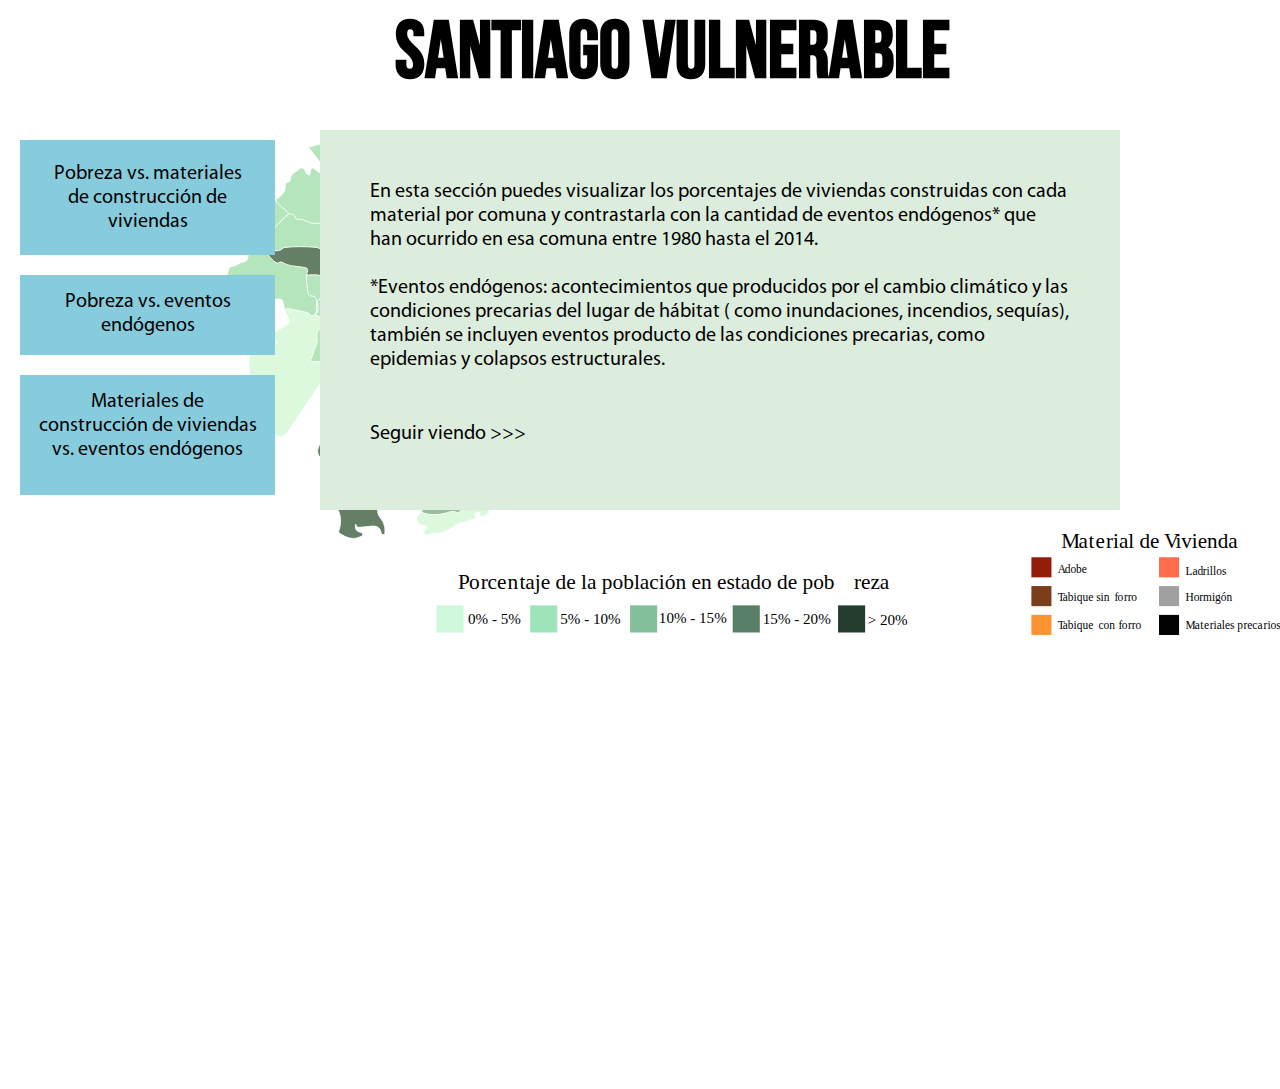
<file: index_3_lindo.html>
<!DOCTYPE html>
<html>
<head>
	<meta charset="utf-8">
	<title>Santiago Vulnerable</title>
	<link rel="stylesheet" type="text/css" href="estilo_3_lindo.css">
	<script type="text/javascript" src="jquery-1.10.1.js"></script>
	<script type="text/javascript" src="aplicacion.js"></script>
</head>
<body>

<!--
<p id="continuar">Seguir viendo >>></p>
-->
<div id="general">

    <div id="titulo">
     <h1>Santiago Vulnerable</h1>
    </div>

    <div id="botones">
    <a href="index.html" style="text-decoration:none"><div class= "Boton1">
	 <p class="Textoboton1">   Pobreza vs. materiales de construcción de viviendas</p>
	 </div></a>
	 <a href="index_2_lindo.html" style="text-decoration:none"><div class= "Boton2">
	 <p class="Textoboton2">Pobreza vs. eventos endógenos</p>
	 </div></a>
	 <a href="index_3_lindo.html" style="text-decoration:none"><div class= "Boton3">
	 <p class="Textoboton3">Materiales de construcción de viviendas vs. eventos endógenos</p>
	 </div></a>
    </div>


    <div id="otrainfo">
    <div id="definicionmaterial">
    <img src="definicionmateriales.svg" id="definicion_materiales" hidden width="255.6" height="318" class="deficinionmateriales" title="definicionmateriales"/>
    </div>
    <div id="tipomaterial">
    <img src="Materialesp.svg" id="tipo_material" width="255.6" height="104.7" class="materiales" title="materialesp"/>
    </div>
    </div>

    <div id="porcentaje">
    <img src="porcentajes.svg" id="porcentajes" width="516" height="65" class="porcentajes" title="porcentajes"/>
    </div>
   
   
	<svg class="mapa" version="1.1" id="mapa" xmlns="http://www.w3.org/2000/svg" xmlns:xlink="http://www.w3.org/1999/xlink" x="0px" y="0px"
	 viewBox="0 0 1280 800" enable-background="new 0 0 1280 800" xml:space="preserve">
	<g>
		<path class="comuna" id="LC" fill="#DCF9DD" stroke="#FFFFFF" stroke-width="1.5" stroke-miterlimit="10" d="M816.2,166.4c0.6,4.5,0,8-4.1,11.3
		c-5.9,4.9-7.8,11.3-1.6,18.1c2.8,2.9,5.7,6.1,5.2,10.4c-0.6,4.9,2,6.1,5.8,7.4c5.2,2,9.3,6.4,14.9,7.8c21.3,5.5,22,5.7,20.9,27.5
		c-0.9,17,8.8,25.5,24.1,28.1c5.5,0.9,8.3,2.6,9,8.3c2,17,8.4,33,9.4,50.1c0.3,4.8-0.7,8.1-4.6,11.2c-5.5,4.2-7.1,8.7-3.9,16.2
		c4.2,10-2.3,18.8-7.7,27.1c-10,5.7-18.3-0.1-25.1-5.8c-7.2-6.1-14.3-10-23.9-10c-4.8,0-9.9-1.6-12-5.8
		c-5.2-9.3-13.8-14.6-22.2-20.4c-2.9-6.8-6.5-12.9-12.6-17.5c-2.6-2-4.8-4.8-5.8-8c-4.3-13.8-14.9-20-27.8-24.5
		c-9.6-3.3-18.8-6.5-29-3.8c-1.3,0.3-2.9,0.3-3.9-0.3c-13.8-9.3-28.3-2.5-42.5-1.9c-11.9,0.6-23.8,1.3-35.7-0.3
		c-7.1-3.6-13-9-18.6-14.6c-4.2-4.2-8.4-8.6-13.9-11c-5.9-2.8-7.5-7-4.3-12.9c2.8-5.8,8-8.6,13.6-10.9c29.7-12.5,59.3-25.5,89-38
		c5.9-2.5,11.2-5.7,15.2-10.9c6.1-8,15.7-10.9,24.1-15.7c14.3-4.1,28.3-9.1,42.2-14.1C798.4,160.9,808.1,161.2,816.2,166.4z"/>
		<path class="comuna" id="SB" fill="#657F67" stroke="#FFFFFF" stroke-width="1.5" stroke-miterlimit="10" d="M512.2,629.7
		c-2,8.4-3.9,16.8-6.2,25.1c-1.6,5.9-3.2,11.6,2.6,16.2c1.2,0.9,2.3,3.5,1.9,4.3c-6.8,11.3,4.3,17.7,7.4,26.2
		c1.6,4.5,2.6,8.8,2,13.5c-0.1,1.9-0.1,4.2-2.8,4.5c-2.8,0.4-3-1.9-3.5-3.8c-1.9-8.7-8-10.7-15.9-9.7c-5.7,0.6-11.3,1-16.8,1.6
		c-3,0.3-6.2,1-7.8-4.8c-2,8.7,2.2,11,7.1,12.6c2,0.6,3.9,1,4.1,3.5c0.3,3.3-2.6,3.2-4.6,4.2c-11.7,5.5-21.7,1-31.6-5.4
		c-3.9-2.6-1.7-4.9-1-7.5c3.9-13.9,1.4-26.7-6.7-38.8c-3.2-4.8-6.2-10.6-4.8-16.7c1.7-6.5-0.7-5.9-5.2-4.6c-7.4,2-10.9-0.3-8.1-8.3
		c1.3-4.1,2.6-8.3,4.2-12.2c1.6-4.1,1.6-6.4-2.5-10c-4.9-4.3-10.3-10.3-7.1-18.7c0.4-1.2,0.9-3,0.3-3.6c-10.6-11.7-1.7-21,3.5-30.9
		c3.9-7.5,2.3-16.2,3.2-24.3c0.7-6.7,2.5-12.6,5.5-18.7c3.5-6.8,7.1-9.7,14.3-4.2c3-11.7,5.8-22.6,8.6-33.5c0.4-0.3,0.9-0.6,1.3-0.9
		c13.2,1.3,23.8,9.4,35.9,13.3c14.6,6.2,29.4,12.5,45.4,14.8c5.4,4.5,3.2,10,2.2,15.4c-6.2,31-12.8,61.9-20.7,92.5
		C515.4,623.9,514.5,627.1,512.2,629.7z"/>
		<path class="comuna" id="PA" fill="#97BF9B" stroke="#FFFFFF" stroke-width="1.5" stroke-miterlimit="10" d="M715.2,514.9c2.8,6.1,7.4,3,11,1.9
		c4.5-1.6,6.1-0.6,6.1,4.2c-0.1,5.4-0.1,10.6,0.3,15.9c0.6,6.8,0,11.6-8.6,7c-2.6-1.4-4.3-0.6-4.6,2.5c-0.7,7.7-2.9,14.9-5.5,22.2
		c-4.6,12.8,5.8,22.8,9.1,34.2c0.9,2.9,8.7,9.6,14.3,1.3c1.2-1.7,2.8-2.8,4.9-2.9c14.2-0.9,28.4-1.6,42.8-2.5
		c3.8-0.3,2.9,2.6,3.5,4.8c-1.4,5.7-4.8,10.6-5.9,16.2c0,0.6-0.3,1.2-0.6,1.7c-2.6,4.8-11,3.3-11.3,10.6
		c-6.2,11.2-6.7,11.2-16.5,0.7c-3.2,2.5,0.1,6.4-2,9.1c-0.4,0.9-1.3,2.5-1.6,2.3c-12.5-3.8-23.6,5.9-35.8,3.5
		c-4.5-0.9-8.6-0.9-12.5,1.6c-4.9,3-9.9,5.4-15.9,3.5c-2.5-0.7-4.8-0.1-6.2,1.9c-2.9,4.1-7.1,5.7-11.6,7.2c-2.3,0.7-4.5,2-5.4,4.2
		c-2.9,7.2-7.5,11.7-15.5,13.6c-4.2,0.9-6.5,7.1-11.7,6.8c-17.2-1.3-33.9,8.1-51.3,2c-2.6-0.9-6.4-0.3-6.2-4.8
		c1.6-5.5,1.9-11.3,1.6-17c-2-13.2,0-26.4,0.9-39.4c0.4-6.8,7-8.1,12.6-9.3c17.5-4.1,17.5-3.9,16.4-21.9c-0.6-8.7-4.3-16.7-4.9-25.2
		c-0.3-4.6-1.4-9.1,0.4-13.8c7.2-6.5,15.5-8.6,24.8-5.7c7.2,2.2,13.5,2.8,18.1-5.1c2.2-3.5,6.7-4.1,10.6-4.6
		c7.5-1.2,14.9-2.8,22.5-4.2c5.2-1,7.1-3.2,3.8-8.1c-1.2-1.6-2.3-3.2-3.3-4.9c-2-3.9-7.1-7.5-4.3-12.3c2.3-3.9,7.8-2.5,12-2.6
		c5.4-0.3,10.7,0.1,15.1,3.9C707.3,515.9,711.5,513.9,715.2,514.9z"/>
		<path class="comuna" id="LB" fill="#DCF9DD" stroke="#FFFFFF" stroke-width="1.5" stroke-miterlimit="10" d="M816.2,166.4
		c-15.9-2-30.7-0.4-45.1,8.4c-6.4,3.9-15.2,3.6-22.9,5.4c-10.4-1.4-21-1.6-31.6-1.4c-6.2,0.1-12.3-1.3-16.2-6.1
		c-10.7-13-25.4-17.2-40.9-20c-3-0.6-5.4-1-3.5-4.8c-0.9-3,0.7-5.1,2.9-6.8c2.5-2,5.9-3.9,3-8c-1.3-1.9-0.1-3.3,1.3-3.9
		c6.1-2.3,7.7-5.5,6.1-12.3c-1.7-8,7.4-8.1,11.7-11.6c4.5-3.5,4.9,2.3,6.4,4.8c1,1.7,2.3,4.3,4.1,2c2.3-2.9,4.8-7,1.4-10.7
		c-3.3-3.6-8-5.8-10.6-10.3c-3.6-6.1-2.2-9.9,4.8-9.9c4.3,0,10.6-5.1,13,4.5c0.9,3,5.7-1.4,7.7-3.5c7.5-7.2,29.1-10.4,38.1-5.4
		c4.3,2.5,8.7,4.9,13,7.2c16.1,8.3,32.5,10.9,49.4,2.9c6.7-3,12.8-2.9,17,4.3c1.9,3.2,4.5,3.9,7.1,0.7c4.3-5.1,8.4-3.2,13-0.3
		c12.9,8.3,26.1,15.9,38.8,24.3c3.5,2.3,10.9,2.9,9,8.7c-2,6.7-4.2,16.7-12.3,16.7c-16.8,0.1-25.4,10.1-33.6,22.2
		c-2,2.9-5.2,5.1-8.1,7.4c-2.8,2.3-4.5,5.4-7.8-0.9C829,165.8,822.2,164.2,816.2,166.4z"/>
		<path class="comuna" id="MAI" fill="#DCF9DD" stroke="#FFFFFF" stroke-width="1.5" stroke-miterlimit="10" d="M306.2,535.8
		c-10.4-9.4-3.2-14.9,4.6-20.4c1-0.7,2-1.7,2.9-2.5c-0.4-1-0.6-1.9-1-2.2c-12.6-6.2-16.7-14.9-9.9-28.4c3-5.9,0.9-13,0.4-19.7
		c-0.4-6.7-0.9-13.3-0.9-19.9c-0.1-15.7,0.9-16.8,16.2-20.9c9.3-2.5,18.6-5.1,27.8-7.5c0.9-0.3,1.6-0.9,2.9-1.6
		c-6.4-2.2-12.3-4.2-20.4-7.1c11.3-7.4,20.7-14.3,30.9-19.9c7.8-4.3,9.4-8.7,3.9-15.8c-1.7-2.3-2.5-5.4-3.6-8.1
		c-1.6-5.8,2.6-6.2,6.2-5.7c11,1.7,22.2,2.8,32.5,7.2c3.2,1.4,6.1,2,9.3,1.6c5.2,2,11.2,2.6,15.7,6.5c4.9,10.7,2.5,17.8-8.1,23.9
		c-5.4,5.8-0.9,13.2-3.3,19.4c-2.6,8-7.2,15.4-8.6,23.8c2.5,4.8,7,2.2,10.6,2.6c3.9,0.4,7.8-0.1,11.7,1.2c11,6.8,11.3,7.7,4.1,18.3
		c-2.8,4.1-4.6,8.8-9.4,11.2c-18.6,27.4-37.5,54.5-55.4,82.2c-5.1,7.8-10,9.7-18.4,7.2c-5.8-1.7-11.9-4.2-18.3-1.6
		C320.7,551.9,311.8,545.4,306.2,535.8z"/>
		<path class="comuna" id="PÑ" fill="#B5E5BA" stroke="#FFFFFF" stroke-width="1.5" stroke-miterlimit="10" d="M802,347.7c9,3.2,16.2,7.7,20.3,17.4
		c2.2,5.2,8.3,7.1,14.5,6.7c9.1-0.7,16.1,2.9,22.5,9.9c6.2,6.7,15.2,8.4,24.3,8.3c3.3,7,3.5,10.1-5.9,13.6
		c-11.3,4.2-20.3,4.2-32,1.4c-9.7-2.3-22.8,0.6-31.3,9.6c-5.8,6.1-12.3,7-18.8,2.9c-9-5.8-16.4-2.2-24.1,1.9c-1.7,0.9-3.6,2-5.5,1.9
		c-14.9-1.2-21.9,11.3-32,18.4c-9.3,4.6-18.6,9-29.4,5.9c-11.4-1.9-23-0.6-34.5-0.7c-11.2,0.1-22.3,0.4-33-3.6
		c-4.6-7.2-1.7-14.5,1.9-20.6c10.3-17.5,12.9-36.8,14.9-56.4c2.3-6.2,3.5-12.9,7.4-18.6c2.3-3,5.5-4.1,8.8-2.5
		c11,5.1,22.8,3.5,34.3,3.6c4.3,0.1,8.7-0.3,12.9,0.6c5.2,1.2,9.7,1.2,13.6-3.2c2.9-3.2,7.1-3,11.2-3.3c17.2-1,34.3,2.6,51.6,2.2
		C797.1,343.2,800,344.6,802,347.7z"/>
		<path class="comuna" id="PUD" fill="#B5E5BA" stroke="#FFFFFF" stroke-width="1.5" stroke-miterlimit="10" d="M408.4,366.4
		c-5.8,7.2-8.6-1-12.9-2.2c-9.9-2.6-19.9-4.2-29.9-6.2c-3-0.6-5.2,0.3-5.7,3.8c-0.9-3.9-1.7-7.7-2.6-11.6c-0.7-3.6-1.4-7.8-6.2-7.7
		c-3.9,0.1-8.4-0.9-10.9,4.6c-2.9,6.5-7,10.3-15.5,5.7c-5.5-2.9-12.3-5.2-20,0.4c-4.9,3.6-14.1-0.1-20-4.5c-2.9-2-5.2-2.6-8.1-1.4
		c-3.9,1.6-1.7,4.1-1.2,6.5c0.7,3.6-1.7,5.7-4.8,6.4c-3.9,0.9-7.5-0.6-9.6-3.8c-3.9-6.4-6.5-13.3-0.6-20c2.5-2.8,4.3-4.8,1.4-8.3
		c-0.9-1.2-1.2-3.3-0.7-4.8c2.9-10.1,5.9-20.3,9.4-30.1c0.4-1.4,3-2.8,4.8-2.9c7.4-0.9,12.6-7.4,20.4-7.8c2.8-0.1,4.1-3.6,4.8-7
		c4.3-22,1.3-43.9-1.4-65.8c-0.3-2.3-0.3-4.6-0.4-7c-0.4-16.8-0.4-17.1,15.9-19.1c5.5-0.7,6.5-3,6.1-7.8c-0.4-4.6-0.1-9.3-0.1-15.9
		c8.4,8.4,16.1,15.9,23.6,23.5c8,7,17.8,12.2,22.6,22.3c-8,11.3-18.8,19.9-27.8,30.4c-10.6,6.1-11.2,15.9-10.4,26.5
		c0.3,3.9,2.8,5.8,5.4,7.7c5.9,10.7,17.5,10.9,27.2,13.5c7.5,2,15.4,3.8,23.3,4.9c14.5,2.2,14.8,2.3,12.6,16.8
		c-0.6,7.4,0.4,14.6,1.7,21.7c0.4,2.6,1,5.7,3.9,6.5c10.3,3.5,10.4,11.6,10,20.3c-0.1,3.6,0.3,7.4-1.6,10.7
		C410.6,366.1,409.7,366.5,408.4,366.4z"/>
		<path class="comuna" id="QUIL" fill="#B5E5BA" stroke="#FFFFFF" stroke-width="1.5" stroke-miterlimit="10" d="M366,205.9
		c-6.2-8.4-16.7-12.8-21.6-22.3c8.1-5.1,15.7-10.4,15.9-21.3c0-3.5-0.1-6.7,4.8-6.8c2.3-0.1,3.3-2.5,3.3-4.3
		c0.1-9.7,9.6-11.6,14.6-17.1c2.5-2.6,8.1-2,9.3,3.3c0.9,4.1,3.2,5.5,7.4,6.7c1.2-7.2,1.3-18.3,12-5.8c1.6,1.9,7.2,2,10.1-0.7
		c3.6-3.3,0.4-5.9-1.6-8.4c-7.2-9.4-14.5-19-22.5-29.6c9.4-2.6,17.8-5.1,26.4-7.1c4.8-1.2,7.4-3,8.1-8.4c1.2-7.8,7.4-10.4,14.2-5.7
		c4.5,3.2,8.1,4.9,13.5,2.5c5.5-2.5,7.4,4.8,11.7,5.7c4.8,1,8.4,1.9,6.5,8c-0.3,0.9,0.1,2.8,0.4,2.8c12.3,1.4,3.2,13.2,8.6,18.1
		c1.4,1.4-0.7,3.8-2.6,4.5c-8.8,3.9-10.1,13-14.2,20.3c0.4,5.9,1.6,11.7,3.6,17.4c1.2,3.3,2.5,7,0.6,10.6
		c-13.5,5.5-13.3,5.5-7.8,20.3c1.3,3.6,3.2,7.2,2,11.3c-1.6,3-4.8,3.2-7.5,4.1c-3.8,1.2-8.3,2-10.6,5.1
		c-12.8,16.7-31.4,16.7-48.7,14.3C389.3,221.4,374.9,218.1,366,205.9z"/>
		<path class="comuna" id="FLO" fill="#B5E5BA" stroke="#FFFFFF" stroke-width="1.5" stroke-miterlimit="10" d="M636.4,439c11,1.9,22.2,3.3,33.5,2.8
		c11.9,2.9,24.2-0.7,36.2,1.9c7.7,0.1,15.7,1.4,22-4.8c1.7-1.7,4.2-1.4,5.9,0.7c-5.5,5.5-3.5,12.5-3,18.8c0.3,6.1,6.1,4.2,9.4,4.5
		c5.5,0.4,8.4,1.6,8.1,8c-0.3,8-5.7,4.5-9.3,4.6c-3.3,0.1-6.7-0.1-9.9-0.7c-6.7-1.2-12.5-2.3-11.2,8.3c0.9,7.1-7,2.3-9.4,5.4
		c14.2,15.7,14.5,16.2,6.4,26.5c-4.8,4.1-8.4,5.4-13.9-0.3c-6.4-6.5-15.7-1.9-25.5-3.2c4.6,7.1,7.8,13.2,12.2,18.4
		c5.2,6.4,1.7,8.1-3.9,9.3c-6.8,1.3-13.6,2.6-20.4,4.1c-6.7,1.3-14.3-0.4-17,9.7c-0.9,3.5-8.3,4.2-11.9,2.3
		c-10-5.1-19.1-1.9-28.6,0.7c-7.2-2.8-6.5-9.1-5.7-14.6c0.7-4.8,0.7-9.1-1-13.5c-1-3.6-2.2-7.2-2-11c7.1-11.7,6.8-24.5,4.3-37.4
		c-1-10-1.2-20-2.3-30c2-4.3-2.9-9.7,2.2-13.5C613.6,433.5,625.1,435.4,636.4,439z"/>
		<path class="comuna" id="PIN" fill="#657F67" stroke="#FFFFFF" stroke-width="1.5" stroke-miterlimit="10" d="M601.9,527.7
		c1.4,4.5,4.6,8.3,1.2,14.2c-2,3.6-0.4,10,3.3,14.2c-1.9,18,7.4,34.5,7.2,52.5c0,5.8-0.1,8.8-7,9.9c-7.7,1-17.7,0-22.5,5.5
		c-4.8,5.7-1.2,15.2-1.4,23c-0.3,6.7-1.9,13-3.3,19.4c-4.6-0.1-9.3-0.4-13.8-0.4c-11.7,0-15.7-4.2-14.9-15.9
		c1.2-17.2,1.2-17.4-16.7-18.7c-7.2-0.6-14.5-1-21.7-1.6c0.9-14.9,6.7-28.8,9.3-43.3c3.5-19.7,8.6-39.1,13-58.8
		c7.2-4.6,14.6,0,22-0.3c4.9-0.3,9.7,1.4,14.6,2c5.9,1.7,11.6,0.6,17.5-0.9C592.9,527.4,597.3,524.8,601.9,527.7z"/>
		<path class="comuna" id="VI" fill="#DCF9DD" stroke="#FFFFFF" stroke-width="1.5" stroke-miterlimit="10" d="M655.8,147.7c6.1,2,11.9,5.4,18.1,5.9
		c9,0.7,16.1,4.3,21.4,11c7.4,9,16.2,12.5,28,11.6c8.3-0.6,17.4-2.9,24.8,3.8c-36.8,31-82.5,44.8-125.4,63.9
		c-5.4,2.5-11.4,3.9-14.1,10c-3.9-1.3-8.6-1-11.3-5.1c0.1-4.5,2.6-8.7,1.6-13.3c0.3-7.7,2.2-14.8,7.8-20.4
		c4.6-4.8,2.8-11.2,4.8-16.5c7.7-7.7,10.1-22.3,5.5-32.6c-1.4-3.2,8.3-16.1,13.5-17.1c5.2-0.9,9.3-1.6,13.6-6.2
		C648.3,138.3,651.6,146.4,655.8,147.7z"/>
		<path class="comuna" id="HUE" fill="#DCF9DD" stroke="#FFFFFF" stroke-width="1.5" stroke-miterlimit="10" d="M611.3,198.5
		c2.3,8.3,2,15.8-5.5,21.6c-5.2,4.1-2.5,11.2-5.8,16.1c-5.4,0.9-8.6-3-12-5.9c-19.4-16.2-39.3-31.7-63.6-40.3
		c-14.9-6.1-29.3-13.6-44.6-18.6c-2.2-0.7-4.3-1.4-5.4-3.9c-1.7-5.7-3.5-11.2-5.1-16.8c-1-3.6-2.8-7.5,1.3-10.6
		c9-2.3,14.8-9.6,21.3-15.2c4.9-4.3,10.6-6.4,14.8-4.8c5.5,2.2,8.6,8,6.2,15.5c-2.9,10.1,8.4,9.9,12.6,12c6.1,3,7.5,4.9,5.2,10.7
		c-2.2,5.5,0.9,12,3.2,14.3c5.9,6.4,9.7-3,14.8-4.8c0.9-0.3,1.2-2.3,1.7-3.5c2.8-5.7,7.2-9.6,13.3-7.7c6.5,2,6.4,8.4,5.7,14.3
		c-1.2,8.3,3.9,14.2,11.7,14.8c3.5,0.3,4.3-3.8,7.7-3.9c4.1,0,7.8-6.5,11.6-2.6s-4.9,5.4-3.9,9.7c2.8,2.8,8.7-0.9,10,4.2
		c1,3.9-3.9,2.2-5.8,4.8C604.7,199.9,607.6,203.3,611.3,198.5z"/>
		<path class="comuna" id="CERR" fill="#B5E5BA" stroke="#FFFFFF" stroke-width="1.5" stroke-miterlimit="10" d="M412.5,392
		c10.4-1.2,14.1-8.6,9.9-20c5.8-3,8.8,1.7,11.4,4.9c6.5,7.7,13.8,8.7,23,5.8c8.4-2.8,16.7-6.5,25.9-5.2c4.6,4.5,2.9,9.7,1,14.6
		c-4.5,11.6-9,23.2-12.9,35.1c-4.3,11.4-8.1,23.2-13,34.3c-3.5,7.8-0.9,16.5-5.1,24.1l-0.6,0.1c-10.6-4.6-21.2-9.3-31.6-13.9
		c2.5-4.2,4.5-8.8,7.7-12.5c5.7-6.2,4.9-10.9-1.7-15.4c-6.5-2.6-13.3-0.6-19.9-1.3c-2.3-0.3-6.2,1.9-6.1-3.2
		c2.6,0.3,5.2-16.2,9.6-23.6C413.8,408.3,408.9,399.6,412.5,392z"/>
		<g class="comuna" id="PH">
			<path id="PH_1_" fill="#97BF9B" stroke="#FFFFFF" stroke-width="1.5" stroke-miterlimit="10" d="M306.2,535.8
			c8.1,7.2,17.5,13.5,22.2,23.9c-0.7,0.7-1.7,2-2,1.9c-7.8-3.6-14.2,1.9-21.2,3.2c-5.2,0.9-9.1,5.4-7.1,10
			c2.8,6.4-0.4,24.3-5.7,28.3c-7.4,5.5-11.7-0.1-16.5-5.1c-5.7-5.8,1-6.8,3.5-8.1c6.1-2.9,3-8.8,4.3-12.9c0.9-3-4.5-6.7-9.1-7.4
			c-1.7-0.7-3.3-1.6-2.2-3.9c3.2-3.2,4.2-6.1,0.6-10c-3-3-5.4-6.7-8-10.3c-2-3-1.7-5.9,1.7-7.4c2.6-1.2,7-5.8,8.3-1.6
			c2.8,9.1,10.7,4.6,15.7,7.5c8.1,4.9,9.3-5.9,14.6-7.8C305.5,535.9,305.8,535.8,306.2,535.8z"/>
			<path id="PH_2_" fill="#97BF9B" stroke="#FFFFFF" stroke-width="1.5" stroke-miterlimit="10" d="M272.3,565.5
			c0.7,1.3,1.4,2.6,2.2,3.9c-5.7,2.8-7.7,8.8-11.9,12.9c-1.9,1.7-3.3,4.8-6.2,2c-3-2.8,0.7-4.1,1.9-5.4
			C262.8,574.3,267.6,570,272.3,565.5z"/>
		</g>
		<g class="comuna" id="PIR">
			<path id="PIR_2_" fill="#DCF9DD" stroke="#FFFFFF" stroke-width="1.5" stroke-miterlimit="10" d="M577.7,683.3
			c12.6,5.4,25.4,5.2,38.4,1.9c6.1-1.4,12-5.1,18.7-1.3c2.5,1.4,5.1-1,6.5-3.3c2.5-3.8,4.9-6.8,10.4-5.5c4.8,1.2,5.4-3.2,6.1-6.1
			c1.6-6.2,6.1-8.1,11.2-11c8.3-4.6,16.4-7.1,25.8-9c8.8-1.7,16.5-7.4,25.8-2.2c0.3,0.1,0.9,0.3,0.9,0.3c8.4-10.9,20.1-3,30.1-5.4
			c0.9,3,1.7,6.1-3.5,5.7c-4.1-0.3-7.8,1.2-11.7,1.9c-7.1,1.4-8.1,5.9-6.5,11.7c0.6,2.3,3.3,4.9-1.3,5.8c-5.2,1-10.7,1.2-14.6,5.5
			c-4.9-6.5-12-0.4-17.5-3c-6.8-3.2-11.6,0-11.3,7.8c0.1,4.8,1.9,10.1-5.1,12c-3.8,1-8.4,5.2-8.4-3.3c0-3-2.3-2.8-4.2-1.9
			c-1.9,0.9-5.2,1.4-3.2,4.8c3.5,5.5-1.7,5.5-4.2,6.1c-4.5,1-8.8,4.2-12.5,4.6c-17.8,2.5-29.3,21.6-49.1,17.8
			c-0.9-0.1-2,0.1-2.9,0.6c-4.2,1.9-8.7,5.4-12.6,0.6s3.8-7,3.6-12.2c-6.4-1.2-13.8-1.6-15.9-9.7
			C569.3,690.3,574.7,687.4,577.7,683.3z"/>
			<path class="comuna" id="PIR_1_" fill="#DCF9DD" stroke="#FFFFFF" stroke-width="1.5" stroke-miterlimit="10" d="M782,619.6
			c0-6.2-1.3-12.8,5.9-16.2c7.2-0.9,7.7-7,9.4-12c1,0.1,2.3,0.3,2.9-0.3c9.6-9.1,21.7-7.1,33.2-8.4c4.3-0.4,7.8-0.4,10.6,3.2
			c2.8,2.9,2.2,6.4-0.9,7.2c-6.5,1.7-13.6,3.6-20,2.8c-3.9-0.6-5.8-2.3-7,2.6c-0.4,2-2.2,3.6-4.3,3.2C796.5,598.8,791,612,782,619.6
			z"/>
			<path class="comuna" id="PIR_3_" fill="#DCF9DD" stroke="#FFFFFF" stroke-width="1.5" stroke-miterlimit="10" d="M841.6,579.7
			c-3.5-1.6,0-6.4-3.6-8c-0.3-1,0-1.9,1.2-2.2c7.4,1.7,13.3,2.9,19.1-5.8c4.1-6.1,8.3,2.5,11.6,5.9c-4.6,2.3-10.3,2.2-14.1,6.8
			c-2.3,2.8-6.1,2-9.3,0.3C843.2,575.1,841.5,575.6,841.6,579.7z"/>
			<path class="comuna" id="PIR_4_" fill="#C9FFCE" stroke="#FFFFFF" stroke-width="1.5" stroke-miterlimit="10" d="M770.3,631.7
			c-3.9-11.7,6.2-8.4,11.3-10.6c0.4,2.9,1.4,6.4-3.2,6.2C774.5,627.4,772.5,629.4,770.3,631.7z"/>
		</g>
		<g class="comuna" id="SJM">
			<path id="SJM_2_" fill="#97BF9B" stroke="#FFFFFF" stroke-width="1.5" stroke-miterlimit="10" d="M839.1,569.6
			c1.3-1.9,2.3-3.6,2.5-6.2c0.3-4.9,1.2-8.4,8.3-5.7c8.1,3.2,13.5-1.4,16.2-10.6c2.5,16.4,18,10.3,25.7,17c1.3,1.2,1.3,2.2,0,3.3
			c-7.1,2-14.2,5.5-21.9,2.3c-5.2-2.6-9.6-5.9-15.1,1.2C850.5,576.2,844.1,573.8,839.1,569.6z"/>
			<path id="SJM_1_" fill="#97BF9B" stroke="#FFFFFF" stroke-width="1.5" stroke-miterlimit="10" d="M844.1,585.5
			c-3.3-1.3-7.1-3.2-10.3-0.4c-4.3,3.8-8.6,2.6-12.8,0.1c-5.1-2.9-8.6-1.9-10.9,3.9c-1.6,3.9-8.8,4.8-12.8,1.9
			c1.4-12.6,3.6-15.4,17.1-12.9c9.9,1.9,16.5-0.9,23.3-6.7c6.1,0.4,1.3,5.8,3.6,8C843.3,581.2,844.4,583,844.1,585.5z"/>
			<path id="SJM_3_" fill="#97BF9B" stroke="#FFFFFF" stroke-width="1.5" stroke-miterlimit="10" d="M891.6,567.2c0-1.2,0-2.2,0-3.3
			c1.6-0.3,3.2-0.4,4.8-1c3.2-1.2,6.5-2.2,8.7,1.3c1.4,2.3,1.9,5.4-2.9,3.9c-1.6-0.4-3.2-0.6-4.8-0.7
			C895.5,567.4,893.6,567.4,891.6,567.2z"/>
		</g>
		<path class="comuna" id="LR" fill="#DCF9DD" stroke="#FFFFFF" stroke-width="1.5" stroke-miterlimit="10" d="M802,347.7
		c-21.7-2.5-43.6-4.1-65.5-3.9c-1.6,0-3.9,0.1-4.2,1.9c-2.3,10.4-8.7,5.7-14.9,4.6c-7.8-1.2-15.9-0.4-23.9-0.4
		c-8.3,0-16.8,1-24.1-4.2c-3.5-2.5-5.4-0.1-7.4,2.2c-2.9-2.8-1.6-6.2-1.3-9.4c0.6-5.4,0.6-10.6,0.1-15.9
		c-0.9-10.9-4.2-20.1-15.1-24.8c-2.2-2.2-5.2-4.1-3.8-8c20.3,0.6,40.3-0.3,60.4-3.3c5.4-0.7,12.2-3.9,16.5,4.2
		c1.6,3,6.8,1.6,10.3,0.4c13.2-4.5,49.3,10,52.2,23C785.1,328.5,802.3,332.5,802,347.7z"/>
		<path class="comuna" id="PRO" fill="#DCF9DD" stroke="#FFFFFF" stroke-width="1.5" stroke-miterlimit="10" d="M642.2,289.7c1.3,2,2.6,4.2,3.9,6.2
		c0.6,11.2-6.4,18.6-13.2,25.9c-1.6,1.7-4.3,1.2-6.7,0.6c-2.6-0.7-5.2-2.3-7.7-1.7c-15.9,3.6-33.3,2.9-47.2,13.5
		c-8.3-9.7-8.6-22.3-11.9-33.8c-0.7-7.8,0.3-15.4,3.9-22.2c7.1-13.6,21.4-20.1,31.7-30.6c0.6-0.6,1.9,0,2.8,0.4
		c2.8,3.3,10-1.3,10.7,5.9c-0.6,3-4.5,6.5,1.2,9C623.1,268.8,631.3,281,642.2,289.7z"/>
		<path class="comuna" id="CIS" fill="#B5E5BA" stroke="#FFFFFF" stroke-width="1.5" stroke-miterlimit="10" d="M533.5,513.9
		c-17,0.1-31.3-7.2-45.9-14.5c-1.4-2.2-1.4-4.5-0.6-6.7c6.5-16.7,11.7-33.8,20.6-49.6c0.9-0.6,1.9-1,2.9-1.3
		c12.5,1.2,24.1,4.9,35.5,9.9c4.9,2.8,6.8,6.8,5.4,12.5c-3.6,13.8-6.4,27.7-9.9,41.4C540.3,509.7,539.6,514.5,533.5,513.9z"/>
		<path class="comuna" id="BOS" fill="#97BF9B" stroke="#FFFFFF" stroke-width="1.5" stroke-miterlimit="10" d="M517.7,577.7
		c-16.6,0.1-30.6-6.9-44.9-14c-0.8-0.4-1.4-1-1.7-1.8c-0.7-1.8-0.6-3.6,0.1-5.4c6.4-16.3,11.5-33.1,20.1-48.7
		c0.4-0.7,0.9-1.2,1.6-1.5c0.3-0.2,0.7-0.3,1.1-0.4c0.5-0.2,1-0.2,1.5-0.2c14.9,2.2,34,7,40.6,10.2c0.2,0.1-10.8-2.5-5.6-0.3
		c4.9,2,7.1,1.4,5.6,6.9c-3.6,13.8-6.9,33.1-10.4,46.9C524.5,573.5,523.7,578.2,517.7,577.7z"/>
		<path class="comuna" id="ESP" fill="#B5E5BA" stroke="#FFFFFF" stroke-width="1.5" stroke-miterlimit="10" d="M508.3,443.8
		c-5.8,19-15.5,36.4-20.6,55.7c-11.7-4.6-23.3-9.3-35.1-13.9c-3.3-19.3,7.8-34.9,12.9-52.2c0.7-2.5,1.9-4.9,2.8-7.4
		C482.8,429.4,496.7,434.1,508.3,443.8z"/>
		<path class="comuna" id="SR" fill="#B5E5BA" stroke="#FFFFFF" stroke-width="1.5" stroke-miterlimit="10" d="M533.5,513.9
		c7.1-4.2,5.5-12.2,7.4-18.4c3-10.3,4.2-21.3,7.7-31.4c2.2-6.1-0.7-8.1-4.5-10.6c6.4-3.9,12.2-0.9,18.1,1.3c2.6,2.6,2.8,6.4,4.2,9.6
		c3.9,18.7,5.5,37.8,8.4,56.7c0.6,3.5,0.4,7.2-2.2,10.3c-12.9,0.1-25.4-2.6-38.1-3.9C534.5,522.9,538.9,518.1,533.5,513.9z"/>
		<path class="comuna" id="EC" fill="#B5E5BA" stroke="#FFFFFF" stroke-width="1.5" stroke-miterlimit="10" d="M482,378.1
		c-5.1,1.3-10.4,1.9-15.2,4.1c-15.7,7.1-29.6,7.5-40.3-8.6c-0.7-1-2.9-1.2-4.5-1.6c-4.6-1.6-10.1-1.3-13.8-5.5
		c0.6-0.3,1.2-0.7,1.6-1c3.2-5.1,1.3-11.2,1-16.5c-0.4-8.3,3.6-9.9,10.4-8.7c5.7,0.9,10.9,3,16.7,3.5c7.2,0.6,11.9-1.6,10.3-10.1
		c-0.4-5.7,3.3-7.8,7.8-9.3c10.9,1.2,19.1-7.1,29.4-8.3c6.4-0.6,8.6,3.5,9.7,8.8c2.6,12.5,1.9,24.9,1.6,37.4c0,2.9,1.7,4.5,3.8,6.4
		c5.4,5.4,3.8,10.4-3.5,11.6C492,380.9,486.7,381.6,482,378.1z"/>
		<path class="comuna" id="ÑU" fill="#DCF9DD" stroke="#FFFFFF" stroke-width="1.5" stroke-miterlimit="10" d="M572,334.3
		c1.3-11.3,11.2-9.7,18.1-10.4c3-0.3,6.1-0.1,9-1.4c9.3-4.3,18.6-7.1,28.4-1.7c3.6,2,6.1-0.1,7.2-2.8c3.5-7.4,9.3-13.6,11.4-21.7
		c15.8,3,16.4,16.1,17.8,28.1c1,8-0.3,15.8-1.9,23.6c-2,5.5-4.2,10.9-6.2,16.4c-3.5,5.8-8.8,9.7-15.4,9.9
		c-18.6,0.7-37.1,1.6-55.5,1.9c-3.8-1.2-5.2-4.2-6.7-7.5c-2.5-7.5-4.3-15.2-6.5-22.8C570.7,341.9,569,338,572,334.3z"/>
		<path class="comuna" id="MAC" fill="#B5E5BA" stroke="#FFFFFF" stroke-width="1.5" stroke-miterlimit="10" d="M584.4,374.6
		c12.8-1.6,25.7-3.8,38.6-2.8c11.7,0.9,23-0.1,32.9-7.7c-0.9,17.2-1.9,34.5-11,49.7c-4.6,7.8-6.8,16.4-8.4,25.1
		c-12-0.4-24.1-0.9-36.1-1.2c-4.6-1.6-5.2-5.8-5.8-9.7c-2.2-13.5-6.1-26.5-10.3-39.4C582.6,384.2,580,379.3,584.4,374.6z"/>
		<path class="comuna" id="REN" fill="#B5E5BA" stroke="#FFFFFF" stroke-width="1.5" stroke-miterlimit="10" d="M366,205.9c4.2,1.2,9.4,0.9,10.9,6.8
		c0.1,0.9,1.4,2.2,1.9,2.2c10.1-1.9,17.7,6.2,27.7,6.5c10.6,0.3,20.6-2.3,30.7-3.5c3-0.3,5.1-2.2,6.4-4.3
		c5.4-9.9,14.6-12.2,24.5-13.5c9.1,14.1,15.9,29.4,23.8,44.2c0,12.3,2.9,23.6,11.6,32.8c1.2,1.2,1.4,2.9,1.2,4.6
		c-2.5,2.2-5.1,1.2-7.5,0.3c-11.6-4.3-22.6-9.6-31.7-18.4c-14.2-13.8-23-14.6-40.7-4.3c-4.5,3.3-9.3,5.7-14.9,2.6
		c-16.5-1.9-32.9-2.8-49.3,0.4c-10.3,7.4-21.2,5.7-32,2.2c-4.3-12.8,0.9-22.3,10.1-30.7C347.3,224.2,356,214.5,366,205.9z"/>
		<path class="comuna" id="CNAV" fill="#657F67" stroke="#FFFFFF" stroke-width="1.5" stroke-miterlimit="10" d="M328.4,263.9
		c9.9-1.9,21,5.9,29.9-3.9c18-1.9,35.9-1.9,54.1,0c5.1,5.2,7.8-3.5,12.3-2.2c8.6,0.3,10.6,5.4,9.1,12.6c-1.9,10.3-3.3,20.7-5.7,30.9
		c-1.2,3.2-2,6.7-6.1,7.5c-9-3.2-19-0.3-27.5-5.1c3.3-11.3,2.9-10.7-8.4-12.5c-10.1-1.4-21-1.4-30-7.4c-4.2-2.8-6.8,3.2-11,0.1
		c-5.1-3.5-8.7-8-12.5-12.5C331.8,269,325.4,268.8,328.4,263.9z"/>
		<path class="comuna" id="LPRA" fill="#B5E5BA" stroke="#FFFFFF" stroke-width="1.5" stroke-miterlimit="10" d="M394.4,304.1
		c9.4,0.1,19.3-2.3,27.8,3.9c6.5-4.6,13.6-5.7,21.3-3.8c1,0.3,2,0.7,3,1.4c6.5,5.7,4.3,13,3.8,20.1c-0.3,2.8-2.2,5.5,0.1,8.3
		c3.2,9.9-0.9,14.5-11.7,12.9c-5.5-0.7-11-2.2-16.4-3.9c-7.4-2.5-10.4-0.7-10.1,7.5c0.1,4.9,2.5,10.6-2,14.9
		c0.1-5.2,0-10.6,0.3-15.8c0.3-6.4,0.1-12.2-8.8-12c-3.5,0-4.9-2.6-5.1-6.1C396.1,322.3,393.1,313.3,394.4,304.1z"/>
		<path class="comuna" id="SJ" fill="#DCF9DD" stroke="#FFFFFF" stroke-width="1.5" stroke-miterlimit="10" d="M584.4,374.6
		c-0.9,3.8,0.6,7.4,1.9,10.6c6.5,17,8.6,35.2,14.1,52.5c1.6,3.2,4.8,6.2,1.7,10.3c-12.6,5.7-25.4,10.7-38.1,15.9
		c-2.5-2.3-1.4-5.7-2-8.4c-5.9-7-4.5-15.8-5.4-23.9c-1.7-16.8-5.5-33.5-4.6-50.6c7.5-8.8,17-13.5,28.6-13.8
		C582.6,369.3,581.5,373,584.4,374.6z"/>
		<path class="comuna" id="GRA" fill="#324034" stroke="#FFFFFF" stroke-width="1.5" stroke-miterlimit="10" d="M563.8,463.9
		c0.6-1.9-0.1-5.4,1.7-5.2c11.6,0.1,20-8.3,30.4-10.9c1.9-0.4,3.9,0.1,5.9,0.3c2.6,10.4,1.9,21.2,2.2,31.7c2,8.4,0.4,17,0.9,25.5
		c0.1,2.3,0,4.5-2.9,5.4c-3.9,1.3-3.6,4.1-1.9,7.1c0.6,3.3,1.2,6.5,1.7,9.9c-9.9,1-18.8,8.4-29.4,3.8
		C569.6,509,566.7,486.4,563.8,463.9z"/>
		<path class="comuna" id="REC" fill="#97BF9B" stroke="#FFFFFF" stroke-width="1.5" stroke-miterlimit="10" d="M526.1,189.9c0-0.6,0-1.2,0-1.7
		c29,9.3,50.1,30.7,74.1,48.1c2.9,4.6,2,8.7-2.3,11.9c-4.3,1.9-7.8,4.3-10.1,9c-1.7,3.5-4.5,7.7-7.7,8.8
		c-17.4,5.8-17.4,20.1-18.3,34.3c-10.3,1-19.7-1-27.4-8.6c-0.6-1.6-1.2-3.2-0.9-4.9c2.5-15.7-4.1-29.4-8.7-43.6
		c-1.2-3.6-1.7-7.1-0.1-10.7C526.4,218.4,523.6,204.1,526.1,189.9z"/>
		<path class="comuna" id="PAC" fill="#B5E5BA" stroke="#FFFFFF" stroke-width="1.5" stroke-miterlimit="10" d="M496.4,382.3c1.7-0.4,4.2,1,7.4-1.4
		c7.8-6.1,33.9-6.2,43.2-1c0.1,2.8-2,3.5-3.9,3.5c-9.3,0-11.7,6.4-14.5,13.5c-6.4,16.2-11.4,32.9-19.7,48.3c-0.7,0-1.3,0.1-2,0.1
		c-13.3-5.9-26.7-11.9-40-17.8c4.3-11.6,8.6-23.2,13-34.8c1.7-4.3,2.6-8.6,0.7-13c4.6-0.1,9.3-0.3,13.8-0.4"/>
		<path class="comuna" id="SAN" fill="#B5E5BA" stroke="#FFFFFF" stroke-width="1.5" stroke-miterlimit="10" d="M548.6,379.4
		c-12.8-2.8-25.8-2-38.4-0.9c-5.5,0.6-10.6,6.2-17.1,2.2c1.9-2,4.3-1.2,6.5-1.3c3.5-0.1,4.6-1.9,4.5-5.1c-0.1-2.9,0.6-6.4-4.1-6.4
		c-3,0-6.1,0.1-6.1-4.2c0.4-13,1.4-25.9-1-39.1c-1.2-6.5-2.9-7.8-8.4-6.5c-3.9,1-8,0.9-12,0.3c-3-8.8-1.7-11.4,8-13.2
		c5.1-0.9,8.6-1.9,8.6-8.4c-0.1-12.8,1.7-14.1,14.6-12.6c11.7-1.4,22.5,1.6,32.3,7.8c8.6,2.8,17.2,5.4,25.8,8.1
		c3.5,11.3,6.8,22.8,10.3,34.1c2.9,11,5.7,22,8.6,33c-9,4.1-18,8.1-27,12.2C551.8,381.4,550.2,381.3,548.6,379.4z"/>
		<path class="comuna" id="SM" fill="#DCF9DD" stroke="#FFFFFF" stroke-width="1.5" stroke-miterlimit="10" d="M548.6,379.4c1.6,0,3.3,0,4.9,0.1
		c2.8,25.4,5.5,50.6,8.4,75.9c-6.1,1.4-11.7-2.2-17.8-1.9c-11-4.3-22.3-7.2-33.8-10c1.6-13.8,9-25.5,13.2-38.3
		c0.9-2.9,2.5-5.5,3.2-8.4C529.1,385.1,534.5,377,548.6,379.4z"/>
		<path class="comuna" id="QN" fill="#B5E5BA" stroke="#FFFFFF" stroke-width="1.5" stroke-miterlimit="10" d="M472.2,317.2c0.1,4.2-1,6.8-5.9,6.7
		c-3.3,0-7.2-1.2-10.1,1.7c-7.8,0.6-5.4-5.4-5.9-9.4c-0.6-4.2,2.6-10.7-6.1-10.4h0.1c-4.5-2.2-9.4-0.4-14.1-1.2
		c-2-0.3-4.9,0.6-4.1-3.3c1.4-9.9,1.9-19.9,4.8-29.3c2.3-7.7-0.4-11.2-6.2-14.2c8-9.7,26.2-11.7,35.7-2.6
		c12.6,12.3,26.7,21.6,43.5,26.7c2.2,1.9,1.9,3.8,0.3,5.8c-12.5-4.3-14.1-3.3-12.2,9.4c1.2,8-1,11.7-9.6,10.9
		C475.7,307.4,471.3,309.6,472.2,317.2z"/>
		<path class="comuna" id="IND" fill="#657F67" stroke="#FFFFFF" stroke-width="1.5" stroke-miterlimit="10" d="M503.9,287.8
		c-0.1-1.9-0.1-3.9-0.3-5.8c-1-1.6-1.7-3.6-3-4.8c-10-9-11.6-20.7-10.6-33.2c2.6-11.7,13.6-9.1,21.2-11.9c3.8-1.3,8.6-0.3,12.8-0.3
		c1.3,0.1,1.4,1.3,2,2c0.3,4.2-0.7,8.6,4.1,11.3c2.9,1.7,1.9,5.4,2.2,8.3c0.4,4.9-2,10.4,4.6,13.6c2.5,1.2,1.6,5.1,0.9,7.4
		c-1.9,5.8-1.6,11.7-1.9,17.7c-7.2-1.7-14.5-3.2-21.6-5.4C510.5,285.6,507.3,286.1,503.9,287.8z"/>
		<g class="comuna" id="CONC">
			<path fill="#657F67" stroke="#FFFFFF" stroke-width="1.5" stroke-miterlimit="10" d="M490,244.1c-8.6-14.1-17.4-27.8-22-43.9
			c-1.2-7.7-4.9-14.3-7.7-21.3c-3.8-9.9-3.5-10.4,7.2-10.9c2.3-0.1,4.6-0.3,7-0.4c18.3,4.1,34.5,13.3,51.6,20.6
			c0.6,1,0.7,2.2,0.7,3.3c-0.9,13.2,1.6,26.5-1.4,39.7c-2.5,3.3-6.4,3.2-9.9,3.5C506,235.1,497.4,238,490,244.1z"/>
		</g>
	</g>
	</svg>
	<img src="simbologia catastrofes.svg" id="simbologia">
	<img src="Catastrofes/BOS.svg" id="BOS_vec" hidden class="tipo_vivienda">
	<img src="Catastrofes/CERR.svg" id="CERR_vec" hidden class="tipo_vivienda">
	<img src="Catastrofes/CIS.svg" id="CIS_vec" hidden class="tipo_vivienda">
	<img src="Catastrofes/CNAV.svg" id="CNAV_vec" hidden class="tipo_vivienda">
	<img src="Catastrofes/CONC.svg" id="CONC_vec" hidden class="tipo_vivienda">
	<img src="Catastrofes/EC.svg" id="EC_vec" hidden class="tipo_vivienda">
	<img src="Catastrofes/ESP.svg" id="ESP_vec" hidden class="tipo_vivienda">
	<img src="Catastrofes/FLO.svg" id="FLO_vec" hidden class="tipo_vivienda">
	<img src="Catastrofes/GRA.svg" id="GRA_vec" hidden class="tipo_vivienda">
	<img src="Catastrofes/HUE.svg" id="HUE_vec" hidden class="tipo_vivienda">
	<img src="Catastrofes/IND.svg" id="IND_vec" hidden class="tipo_vivienda">
	<img src="Catastrofes/LB.svg" id="LB_vec" hidden class="tipo_vivienda">
	<img src="Catastrofes/LC.svg" id="LC_vec" hidden class="tipo_vivienda">
	<img src="Catastrofes/LPRA.svg" id="LPRA_vec" hidden class="tipo_vivienda">
	<img src="Catastrofes/LR.svg" id="LR_vec" hidden class="tipo_vivienda">
	<img src="Catastrofes/MAC.svg" id="MAC_vec" hidden class="tipo_vivienda">
	<img src="Catastrofes/MAI.svg" id="MAI_vec" hidden class="tipo_vivienda">
	<img src="Catastrofes/ÑU.svg" id="ÑU_vec" hidden class="tipo_vivienda">
	<img src="Catastrofes/PA.svg" id="PA_vec" hidden class="tipo_vivienda">
	<img src="Catastrofes/PAC.svg" id="PAC_vec" hidden class="tipo_vivienda">
	<img src="Catastrofes/PH.svg" id="PH_vec" hidden class="tipo_vivienda">
	<img src="Catastrofes/PIN.svg" id="PIN_vec" hidden class="tipo_vivienda">
	<img src="Catastrofes/PIR.svg" id="PIR_vec" hidden class="tipo_vivienda">
	<img src="Catastrofes/PÑ.svg" id="PÑ_vec" hidden class="tipo_vivienda">
	<img src="Catastrofes/PRO.svg" id="PRO_vec" hidden class="tipo_vivienda">
	<img src="Catastrofes/PUD.svg" id="PUD_vec" hidden class="tipo_vivienda">
	<img src="Catastrofes/QN.svg" id="QN_vec" hidden class="tipo_vivienda">
	<img src="Catastrofes/QUIL.svg" id="QUIL_vec" hidden class="tipo_vivienda">
	<img src="Catastrofes/REC.svg" id="REC_vec" hidden class="tipo_vivienda">
	<img src="Catastrofes/REN.svg" id="REN_vec" hidden class="tipo_vivienda">
	<img src="Catastrofes/SAN.svg" id="SAN_vec" hidden class="tipo_vivienda">
	<img src="Catastrofes/SB.svg" id="SB_vec" hidden class="tipo_vivienda">
	<img src="Catastrofes/SJ.svg" id="SJ_vec" hidden class="tipo_vivienda">
	<img src="Catastrofes/SJM.svg" id="SJM_vec" hidden class="tipo_vivienda">
	<img src="Catastrofes/SM.svg" id="SM_vec" hidden class="tipo_vivienda">
	<img src="Catastrofes/SR.svg" id="SR_vec" hidden class="tipo_vivienda">
	<img src="Catastrofes/VI.svg" id="VI_vec" hidden class="tipo_vivienda">
	<div id="description1"> 
	<p id="description2"> En esta sección puedes visualizar los porcentajes de viviendas construidas con
cada material por comuna y contrastarla con la cantidad de eventos
endógenos* que han ocurrido en esa comuna entre 1980 hasta el 2014.
<br><br>
*Eventos endógenos: acontecimientos que producidos por el cambio climático y las condiciones
precarias del lugar de hábitat ( como inundaciones, incendios, sequías), también se incluyen
eventos producto de las condiciones precarias, como epidemias y colapsos estructurales.
</p>
		<a id="continuar">Seguir viendo >>></a>
	</div>
</body>
</html>

<!-- 

<img src="mapa Santiago 2013_ con id.svg" id="mapa"> 
<img src="IMG_1714.JPG" id="LC_vec" height="300px" width="500px" hidden>
	<img src="10926186_1672100429493174_6884414831037373125_n.jpg" id="VI_vec" height="300px" width="500px" hidden>
	<img src="negro_confundido.jpg" id="CIS_vec" height="300px" width="500px" hidden>
	<img src="nina_justo_en_el_corazon.jpg" id="SB_vec" height="300px" width="500px" hidden>

	-->
</file>
<file: estilo_2_lindo.css>
@font-face {
    font-family: 'BebasNeueRegular';
    src: url('BebasNeue-webfont.eot');
    src: url('BebasNeue-webfont.eot?#iefix') format('embedded-opentype'),
         url('BebasNeue-webfont.woff') format('woff'),
         url('BebasNeue-webfont.ttf') format('truetype'),
         url('BebasNeue-webfont.svg#BebasNeueRegular') format('svg');
    font-weight: normal;
    font-style: normal;

}

@font-face {
    font-family: 'BebasNeue'; /*a name to be used later*/
    src: url("fonts/bebas-neue/BebasNeue-webfont.ttf"); /*URL to font*/
}

@font-face {
    font-family: 'Myriad Pro'; /*a name to be used later*/
    src: url("fonts/myriad/Myriad Pro Regular.ttf"); /*URL to font*/
}
*{
	margin:0px;
	padding:0px;
}

div#general{
	margin:auto;
	width:1345px;
	height:665px;
}
div#titulo{
	float:right;
	width:1345px;
	height:100px;
}
div#botones{
	float:left;
	width:350px;
	height:470px;
	position: relative;
	z-index: 10;

}
div#otrainfo{
	float:right;
	width:350px;
	height:565px;

}
div#porcentaje{
	float:left;
	width:995px;
	height:95px;

}
div#definicionmaterial{
	width:350px;
	height:425px;
}
div#tipomaterial{
	width:350px;
	height:140px;
	top:-15px;
	position: relative;
	z-index: 9;
}
#simbologia{
	position: relative;
	top: -600px;
	left:-500px;
	max-height: 180px;
	width: auto;
}



h1{
	text-align: center;
	padding: 35px;
	font-family: "BebasNeue"; 
	font-size: 80px;
	position: relative;
	top: -30px;
}

.porcentajes{
	
	margin-left:435px;
	
}

.tipo_vivienda{
	max-height: 415px;
	width: auto;
	position: absolute;
	left: 500px;
	top: 100px;
	z-index: -3;
}

#mapa{
	position: relative;
	top: -420px;
	left: -20px;
	max-height: 500px;
	width: auto;

}


.Boton1{

	height:115px;
	width: 255px;
	text-align:center;
	background-color:#86CCDD;
	margin-left: 20px;
	margin-bottom:20px;
    margin-top:40px;
}

.Textoboton1{
	color:black;
	font-family: "Myriad Pro"; 
	font-size: 20px;
	padding: 22px;
}

.Boton1:hover{
	background-color:#B5DFE5;
}

.Boton2{
	height:80px;
	width: 255px;
	text-align:center;
	background-color:#86CCDD;
	margin-left: 20px;
	margin-bottom:20px;
    
}

.Textoboton2{
	color:black;
	font-family: "Myriad Pro"; 
	font-size: 20px;
	padding: 15px;
}
.Boton2:hover{
	background-color:#B5DFE5;
}

.Boton3{
	height:120px;
	width: 255px;
	text-align:center;
	background-color:#86CCDD;
	margin-left: 20px;
}

.Textoboton3{
	color:black;
	font-family: "Myriad Pro"; 
	font-size: 20px;
	padding: 15px;
}
.Boton3:hover{
	background-color:#B5DFE5;
}
.materiales{
	margin-left: 30px;
	margin-bottom:20px;
    margin-top:20px;
}
.deficinionmateriales{
	width:340px;
	height:415px;
	margin-left: 5px;
	margin-bottom:5px;
    margin-top:10px;
}
.mapa{
	margin-left: 80px;
	margin-bottom:80px;
    margin-top:-160px;
}

#description2{
	font-family: "Myriad Pro";
	font-size: 20px;
	padding: 50px;
}

#description1{
	background-color: #DDEDDD;
	position: absolute;
	left: 320px;
	top: 130px;
	width: 800px;
	height: 380px;
	opacity: 1;

}

#continuar{
	font-family: "Myriad Pro";
	font-size: 20px;
	padding: 50px;
}

.menu {
  background: #1abc9c;
  display: none;
  width: 100%;
  position: relative;
  top: 400;
  z-index: 20;
}

.menu ul {
  list-style: none;
  margin: 0;
  padding: 0;
  text-align: center;
}

.menu ul li {
  color: #fff;
  font-size: 12px;
  letter-spacing: 2px;
  padding: 15px 0;
  text-transform: uppercase;
}

.menu ul li:hover { background: #16a085; }

.menu a {
  text-decoration: none;
  color: #fff;
}
</file>
<file: estilo_3_lindo.css>
@font-face {
    font-family: 'BebasNeueRegular';
    src: url('BebasNeue-webfont.eot');
    src: url('BebasNeue-webfont.eot?#iefix') format('embedded-opentype'),
         url('BebasNeue-webfont.woff') format('woff'),
         url('BebasNeue-webfont.ttf') format('truetype'),
         url('BebasNeue-webfont.svg#BebasNeueRegular') format('svg');
    font-weight: normal;
    font-style: normal;

}

@font-face {
    font-family: 'BebasNeue'; /*a name to be used later*/
    src: url("fonts/bebas-neue/BebasNeue-webfont.ttf"); /*URL to font*/
}

@font-face {
    font-family: 'Myriad Pro'; /*a name to be used later*/
    src: url("fonts/myriad/Myriad Pro Regular.ttf"); /*URL to font*/
}
*{
	margin:0px;
	padding:0px;
}

div#general{
	margin:auto;
	width:1345px;
	height:665px;
}
div#titulo{
	float:right;
	width:1345px;
	height:100px;
}
div#botones{
	float:left;
	width:350px;
	height:470px;
	position: relative;
	z-index: 10;
}
#simbologia{
	position: relative;
	top: -600px;
	left:-500px;
	max-height: 180px;
	width: auto;

}
div#otrainfo{
	float:right;
	width:350px;
	height:565px;

}
div#porcentaje{
	float:left;
	width:995px;
	height:95px;

}
div#definicionmaterial{
	width:350px;
	height:425px;
}
div#tipomaterial{
		width:350px;
	height:140px;
	top:-15px;
	position: relative;
	z-index: 9;


}


h1{
	text-align: center;
	padding: 35px;
	font-family: "BebasNeue"; 
	font-size: 80px;
	position: relative;
	top: -30px;
}

.porcentajes{
	
	margin-left:435px;
	
}

.tipo_vivienda{
	max-height: 415px;
	width: auto;
	position: absolute;
	left: 500px;
	top: 100px;
	z-index: -3;
}

#mapa{
	position: relative;
	top: -420px;
	left: -20px;
	max-height: 500px;
	width: auto;

}


.Boton1{

	height:115px;
	width: 255px;
	text-align:center;
	background-color:#86CCDD;
	margin-left: 20px;
	margin-bottom:20px;
    margin-top:40px;
}

.Textoboton1{
	color:black;
	font-family: "Myriad Pro"; 
	font-size: 20px;
	padding: 22px;
}

.Boton1:hover{
	background-color:#B5DFE5;
}

.Boton2{
	height:80px;
	width: 255px;
	text-align:center;
	background-color:#86CCDD;
	margin-left: 20px;
	margin-bottom:20px;
    
}

.Textoboton2{
	color:black;
	font-family: "Myriad Pro"; 
	font-size: 20px;
	padding: 15px;
}
.Boton2:hover{
	background-color:#B5DFE5;
}

.Boton3{
	height:120px;
	width: 255px;
	text-align:center;
	background-color:#86CCDD;
	margin-left: 20px;
}

.Textoboton3{
	color:black;
	font-family: "Myriad Pro"; 
	font-size: 20px;
	padding: 15px;
}
.Boton3:hover{
	background-color:#B5DFE5;
}
.materiales{
	margin-left: 30px;
	margin-bottom:20px;
    margin-top:20px;
}
.deficinionmateriales{
	width:340px;
	height:415px;
	margin-left: 5px;
	margin-bottom:5px;
    margin-top:10px;
}
.mapa{
	margin-left: 80px;
	margin-bottom:80px;
    margin-top:-160px;
}

#description2{
	font-family: "Myriad Pro";
	font-size: 20px;
	padding: 50px;
}

#description1{
	background-color: #DDEDDD;
	position: absolute;
	left: 320px;
	top: 130px;
	width: 800px;
	height: 380px;
	opacity: 1;

}

#continuar{
	font-family: "Myriad Pro";
	font-size: 20px;
	padding: 50px;
}
</file>
